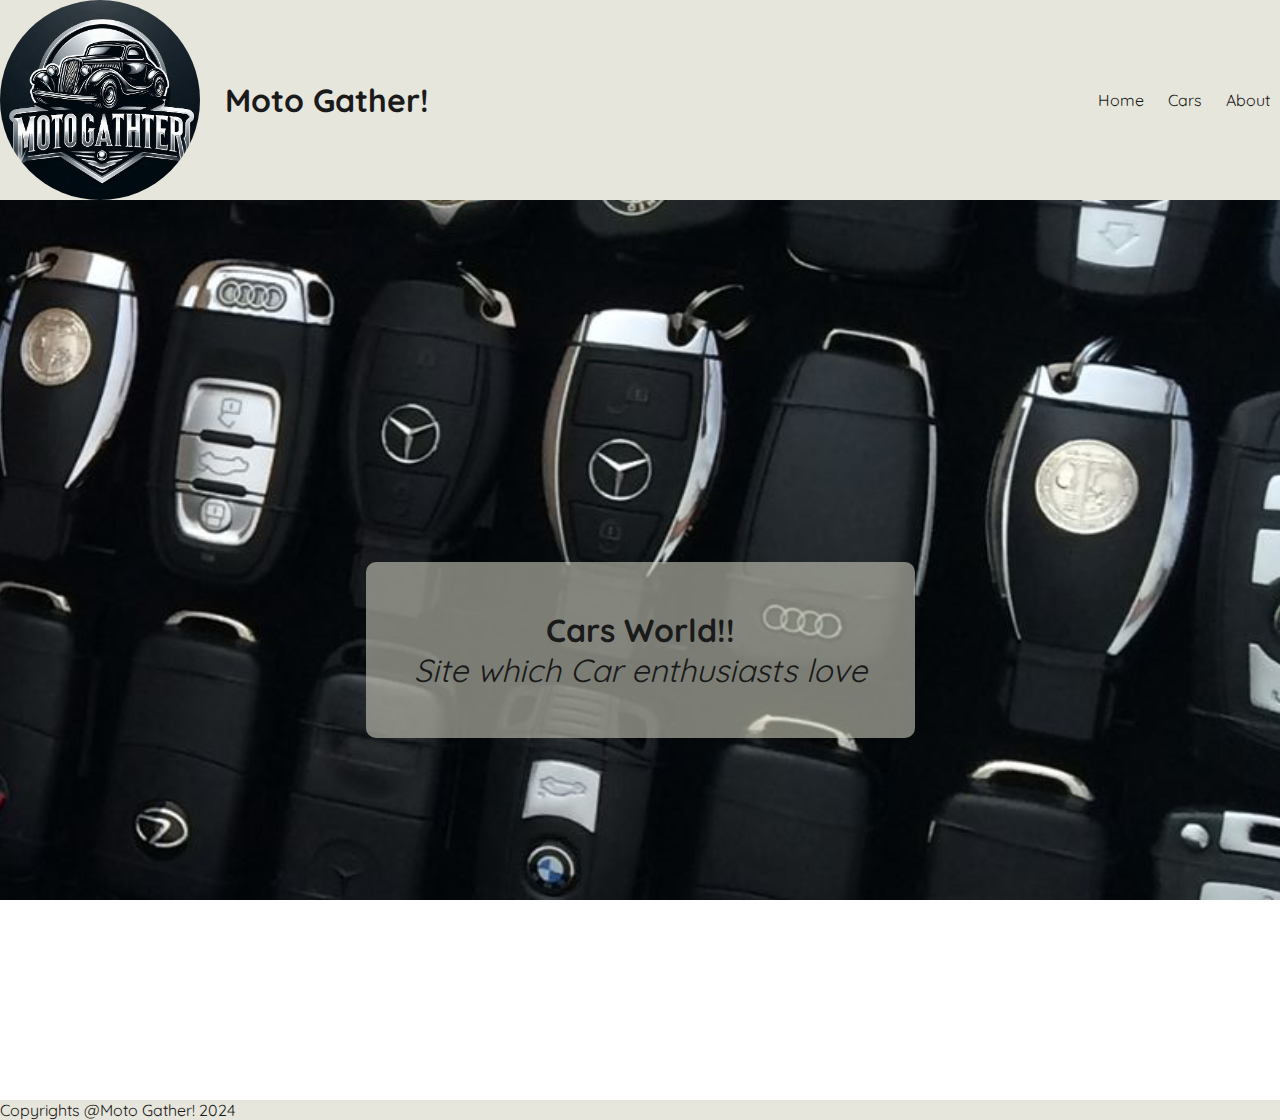
<file: cars web edited/Cars web/Cars web/index.html>
<!DOCTYPE html>
<html lang="en">

<head>
    <meta charset="UTF-8">
    <meta name="viewport" content="width=device-width, initial-scale=1.0">
    <title>Moto Gather!!</title>
    <link rel="preconnect" href="https://fonts.googleapis.com">
    <link rel="preconnect" href="https://fonts.gstatic.com" crossorigin>
    <link href="https://fonts.googleapis.com/css2?family=Quicksand&display=swap" rel="stylesheet">
    <link rel="stylesheet" href="css/style.css">
</head>

<body>
    <header class="background">
        <img src="images\OIG2.jpeg" alt="logo">
        <h1>Moto Gather!</h1>
        <nav>
            <ul>
                <li><a href="index.html">Home</a></li>
                <li><a href="cars.html">Cars</a></li>
                <li><a href="about.html">About</a></li>
            </ul>
        </nav>
    </header>

    <div class="journey-image">
        <p class="journey-text background" style="text-align: center;"> <strong> Cars World!!</strong> <br> <em>Site which Car enthusiasts love </em></p>
    </div>
    <footer class="background">
        Copyrights @Moto Gather! 2024
    </footer>
</body>

</html>
</file>
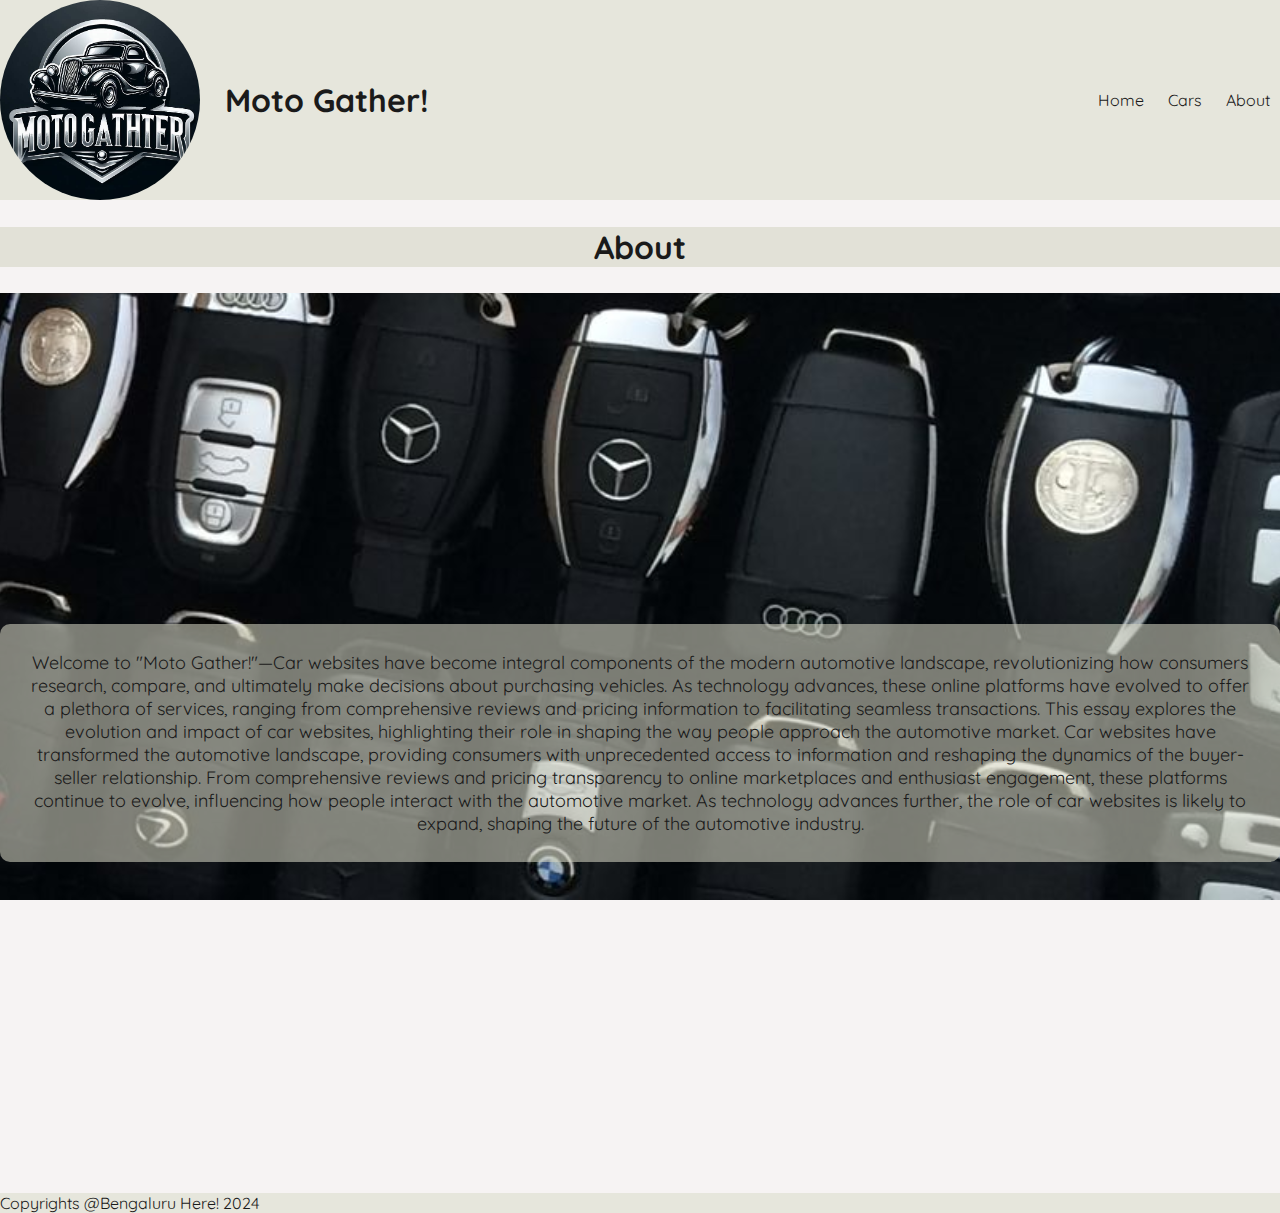
<file: cars web edited/Cars web/Cars web/about.html>
<!DOCTYPE html>
<html lang="en">

<head>
    <meta charset="UTF-8">
    <meta name="viewport" content="width=device-width, initial-scale=1.0">
    <title>Moto Gather!</title>
    <link rel="preconnect" href="https://fonts.googleapis.com">
    <link rel="preconnect" href="https://fonts.gstatic.com" crossorigin>
    <link href="https://fonts.googleapis.com/css2?family=Quicksand&display=swap" rel="stylesheet">
    <link rel="stylesheet" href="css/style.css">
</head>

<body>
    <header class="background">
        <img src="images\OIG2.jpeg" alt="logo">
        <h1>Moto Gather!</h1>
        <nav>
            <ul>
                <li><a href="index.html">Home</a></li>
                <li><a href="cars.html">Cars</a></li>
                <li><a href="about.html">About</a></li>
            </ul>
        </nav>
    </header>


    <div class=" about">
        <h2>About</h2>
        <div class="journey-image">
            <p class="journey-text background" style="text-align: center;">
                Welcome to "Moto Gather!"—Car websites have become integral components of the modern automotive landscape, revolutionizing how consumers research, compare, and ultimately make decisions about purchasing vehicles. As technology advances, these online platforms
                have evolved to offer a plethora of services, ranging from comprehensive reviews and pricing information to facilitating seamless transactions. This essay explores the evolution and impact of car websites, highlighting their role in shaping
                the way people approach the automotive market. Car websites have transformed the automotive landscape, providing consumers with unprecedented access to information and reshaping the dynamics of the buyer-seller relationship. From comprehensive
                reviews and pricing transparency to online marketplaces and enthusiast engagement, these platforms continue to evolve, influencing how people interact with the automotive market. As technology advances further, the role of car websites
                is likely to expand, shaping the future of the automotive industry.
            </p>
        </div>
    </div>
    </div>
    <footer class="background">
        Copyrights @Bengaluru Here! 2024
    </footer>
</body>

</html>
</file>
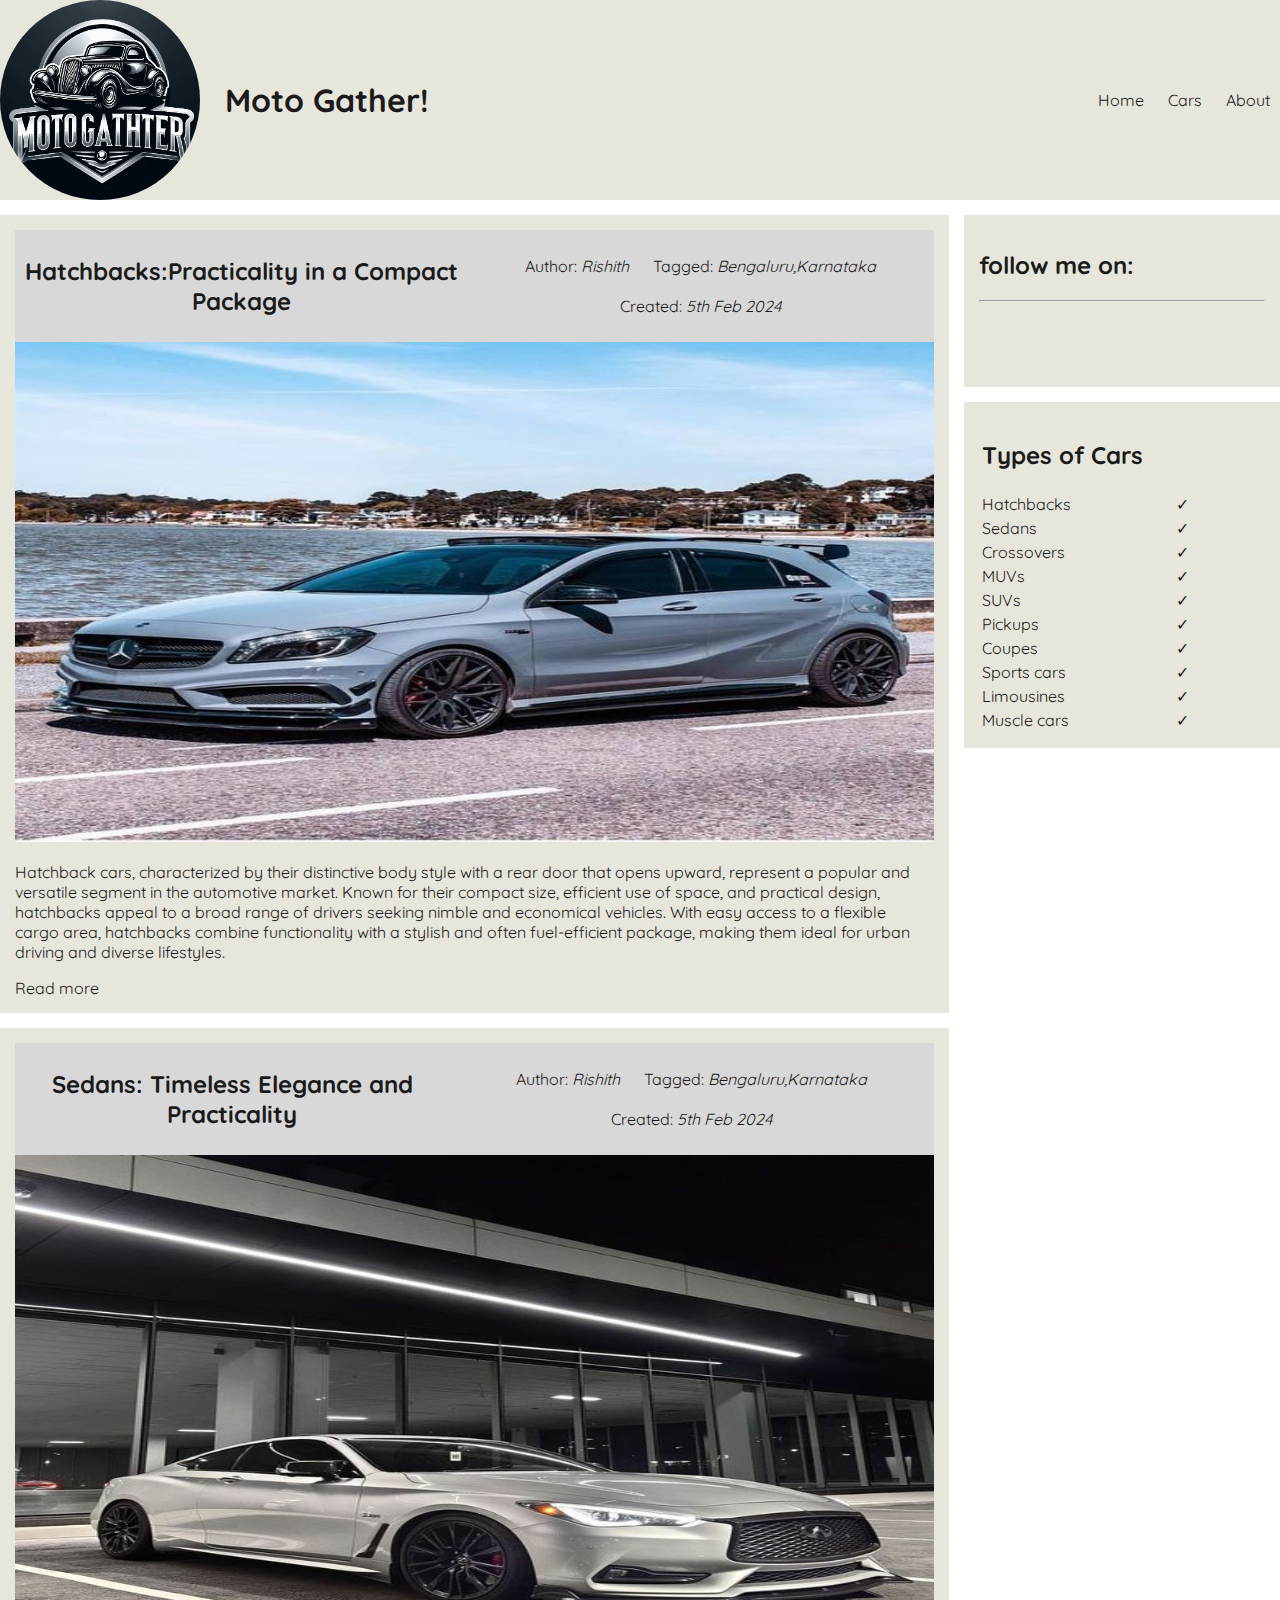
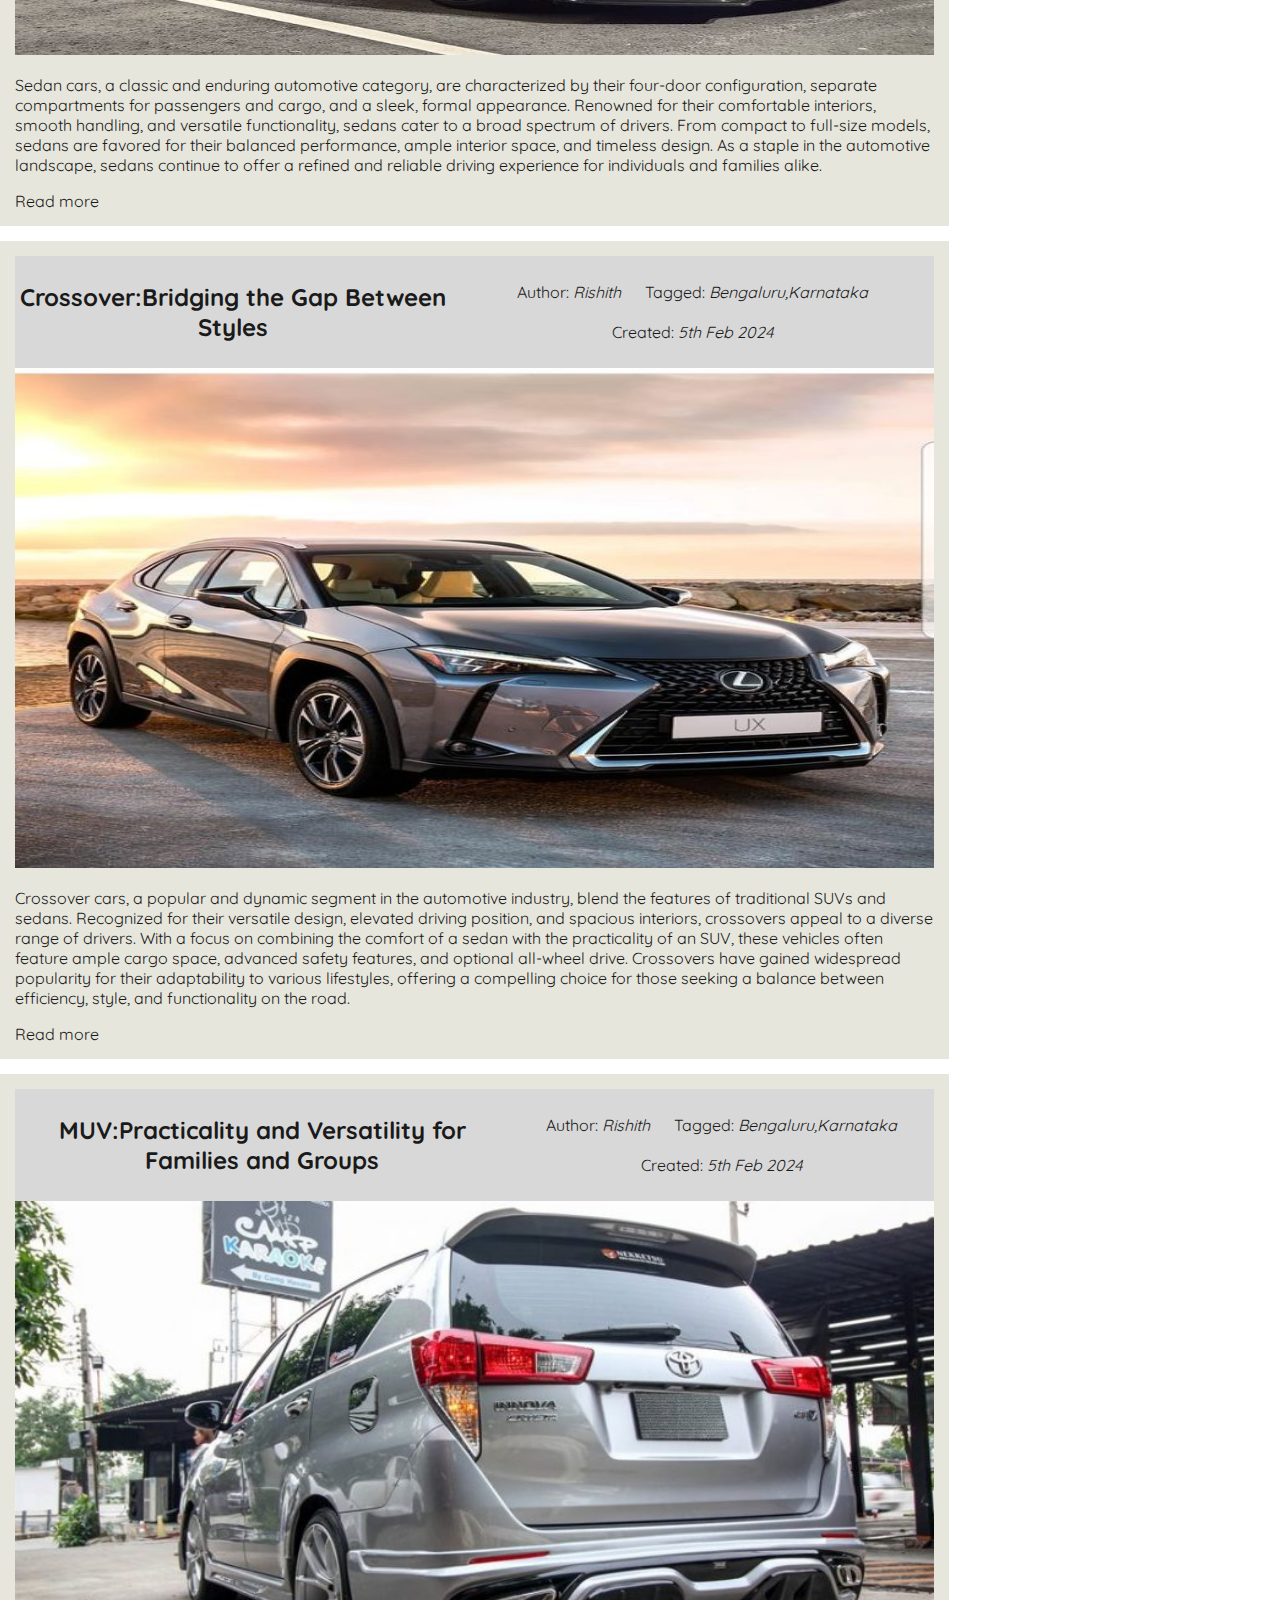
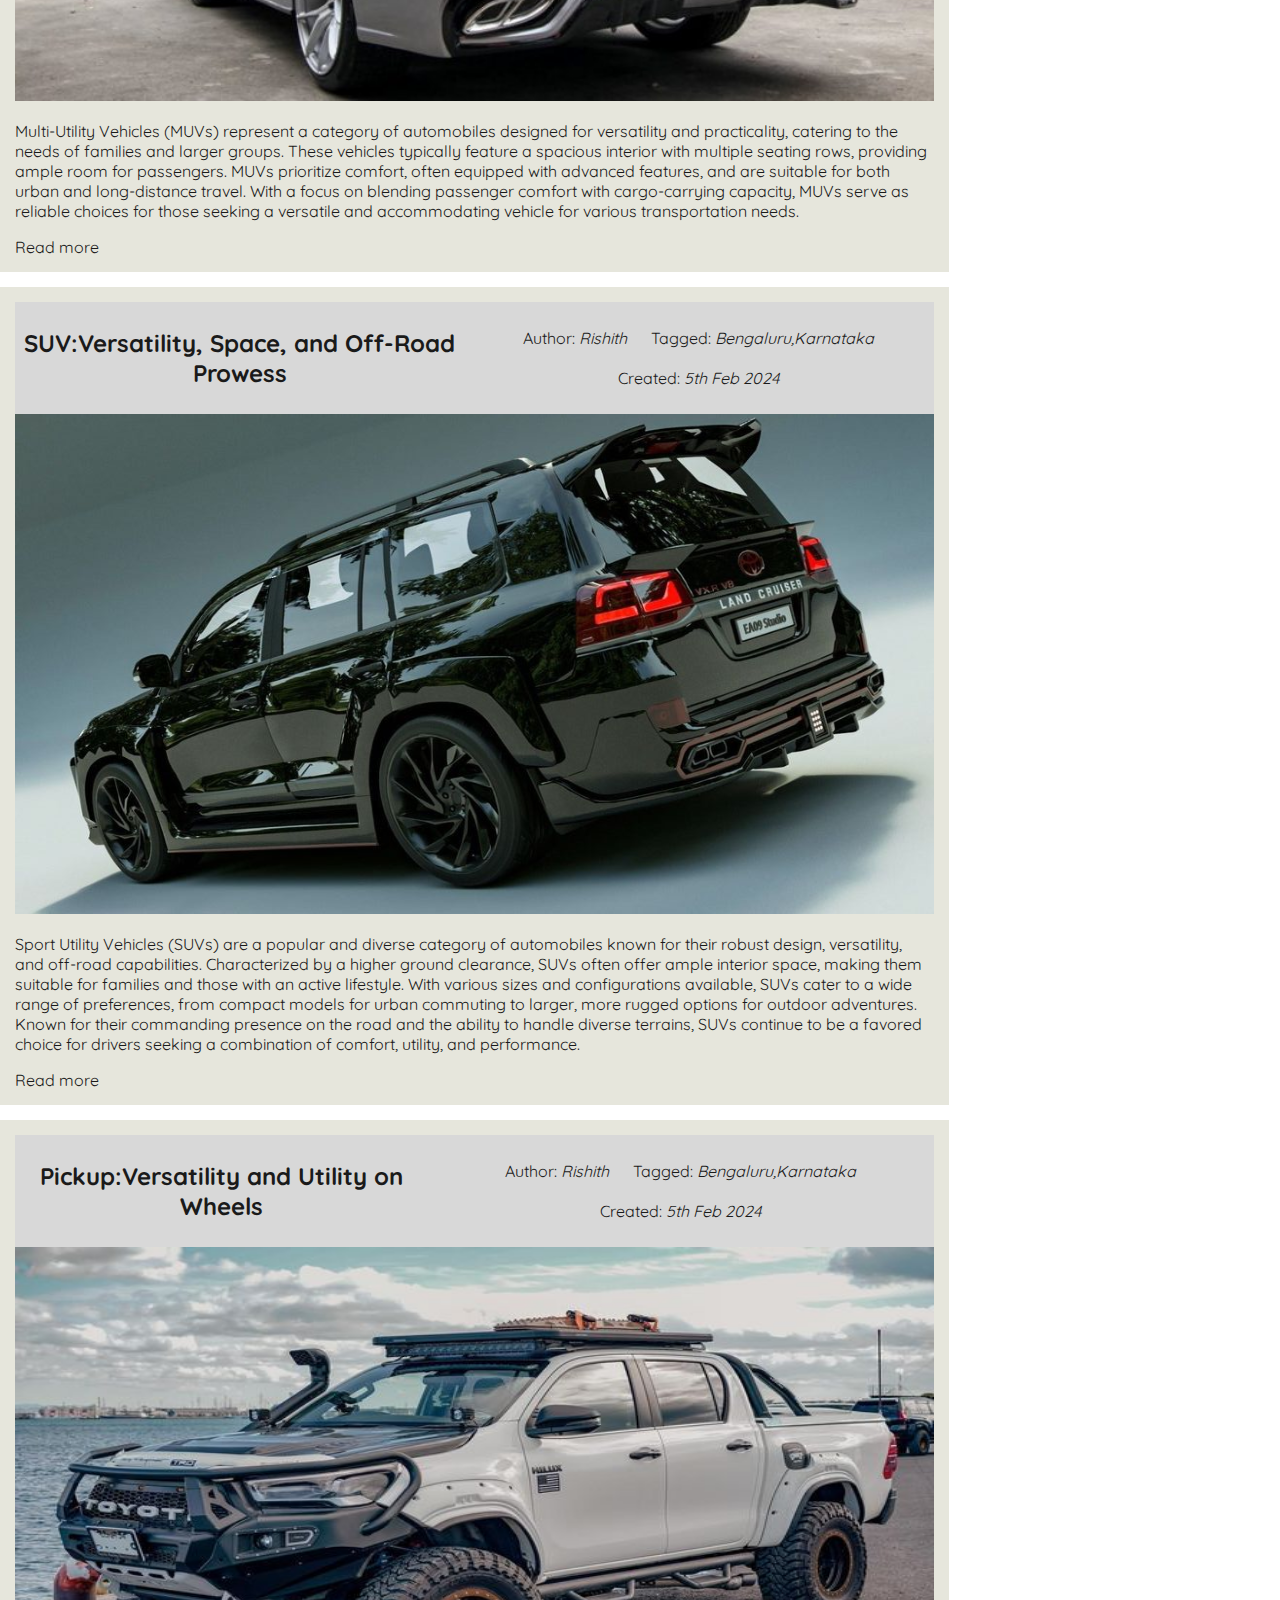
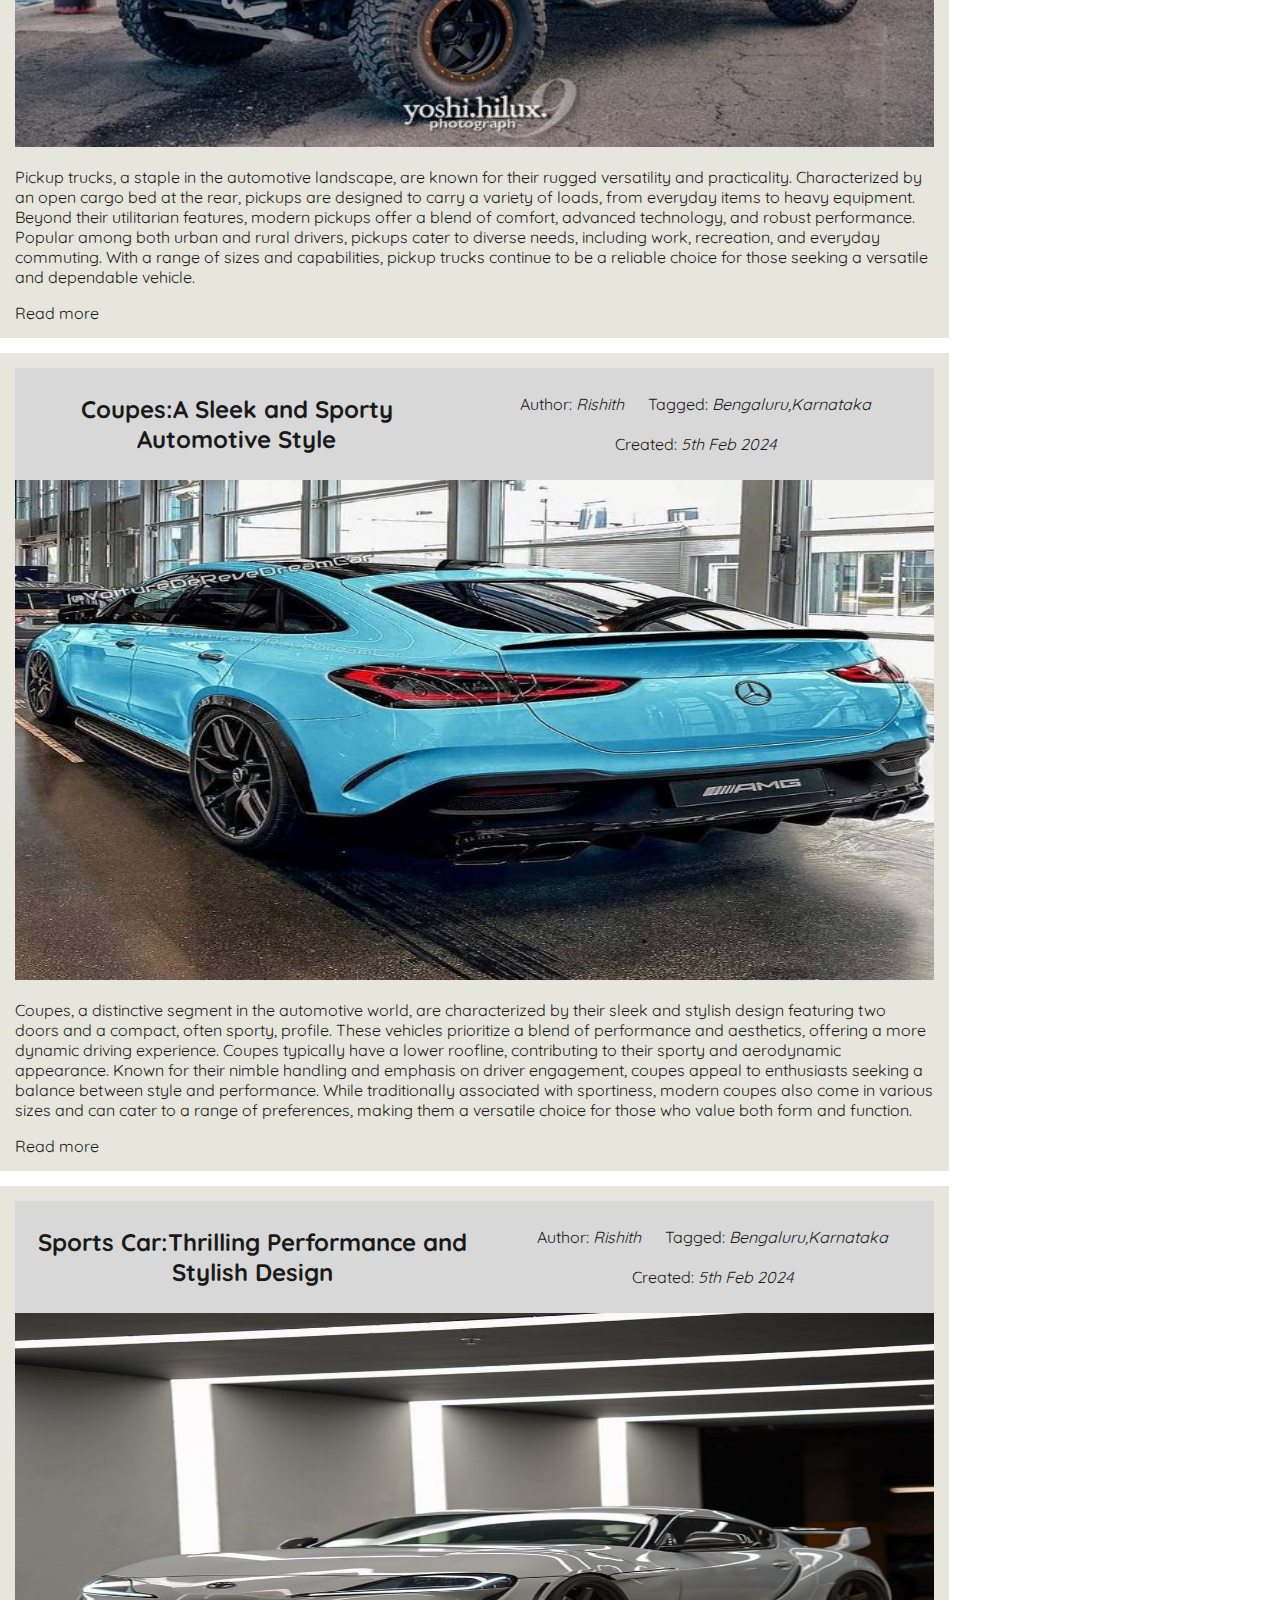
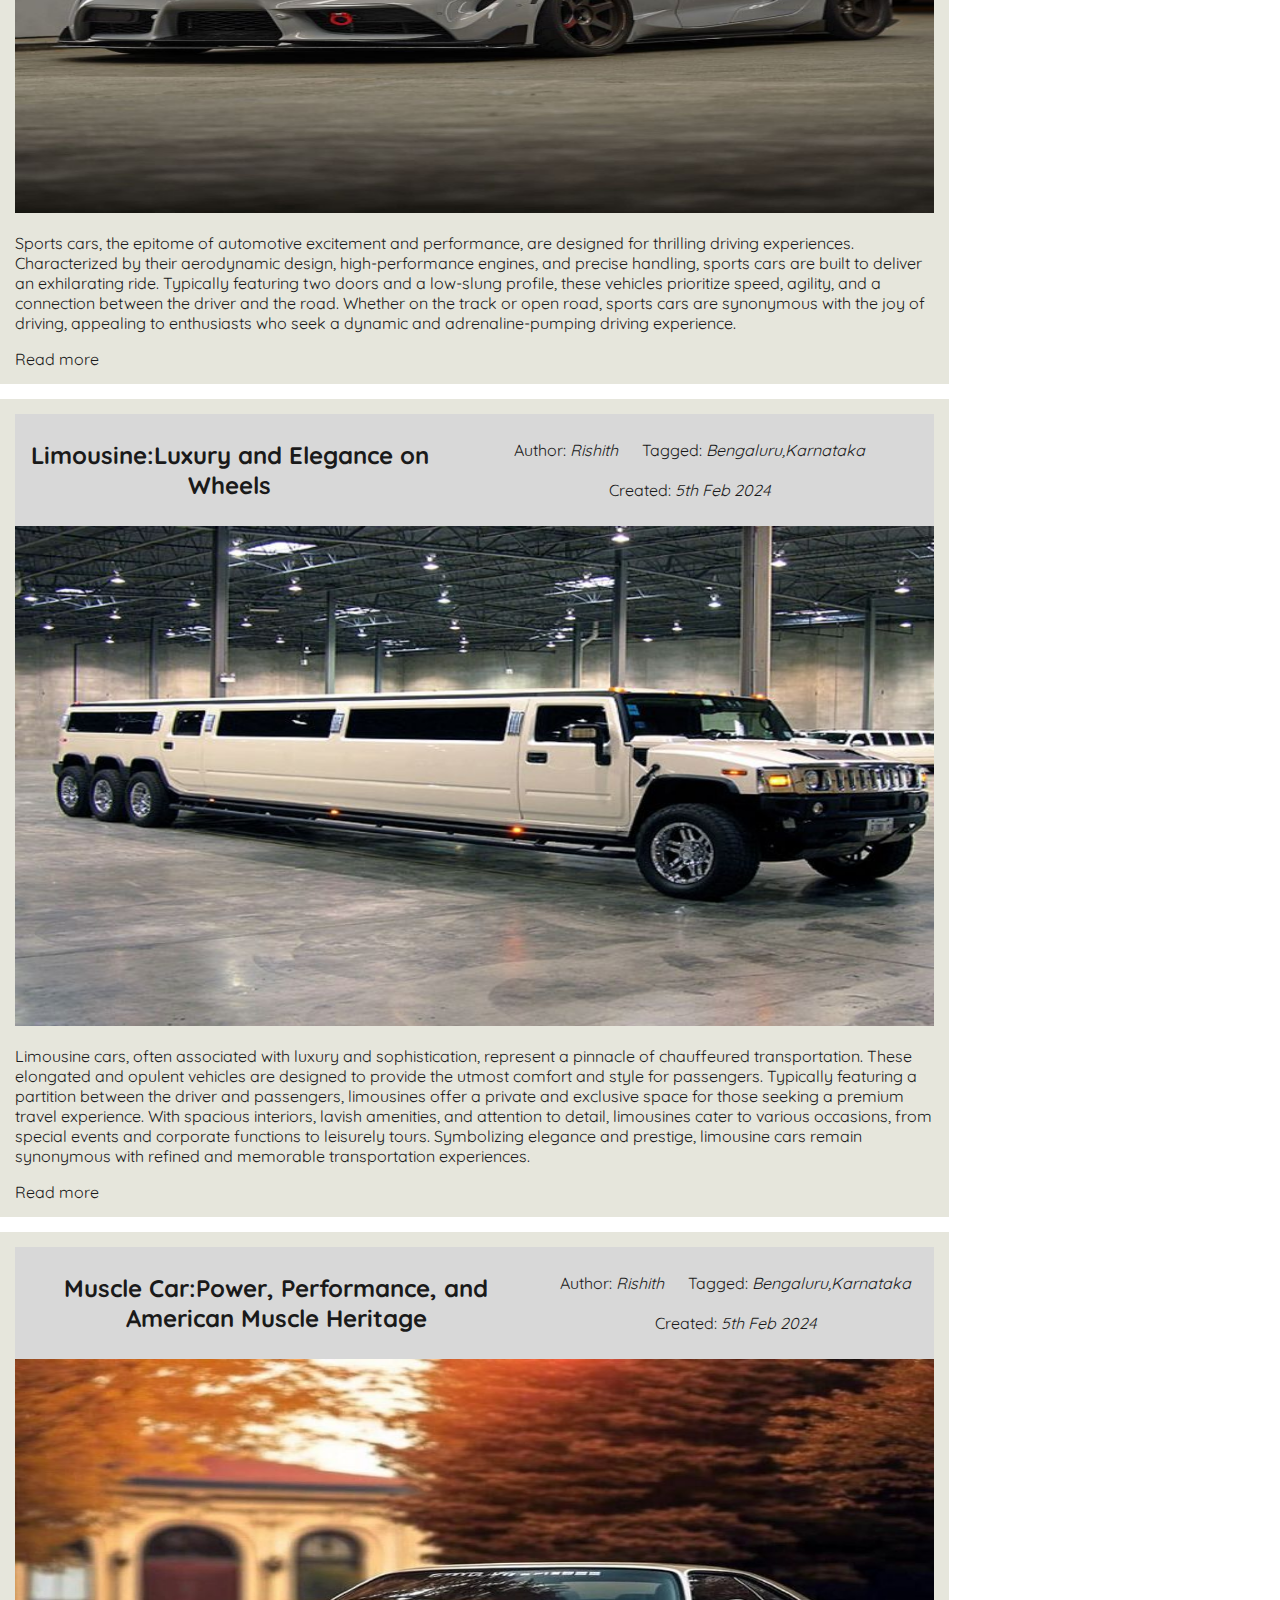
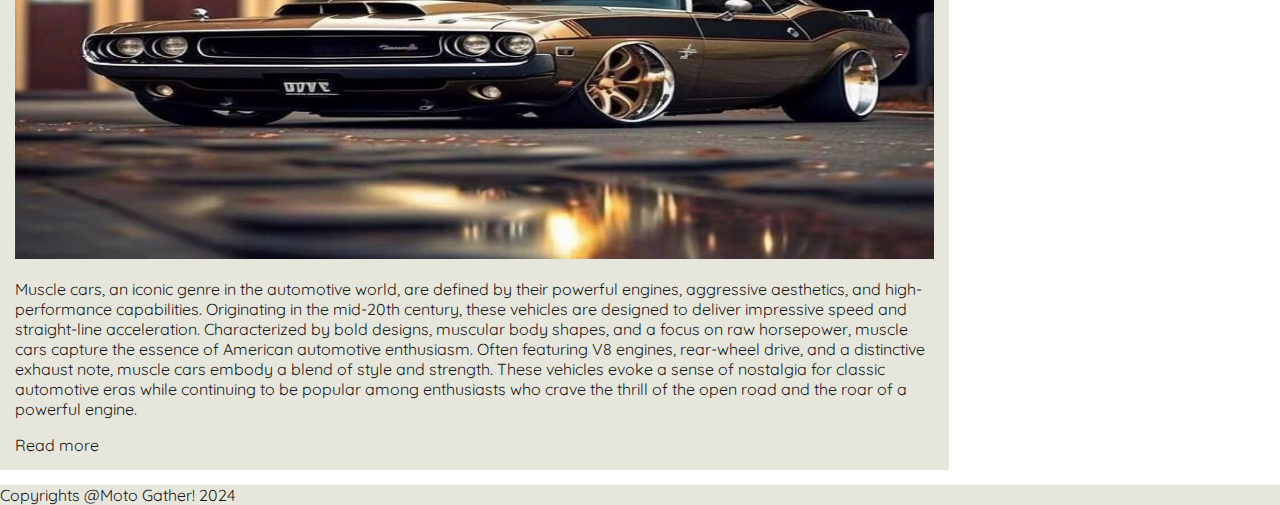
<file: cars web edited/Cars web/Cars web/cars.html>
<!DOCTYPE html>
<html lang="en">

<head>
    <meta charset="UTF-8">
    <meta name="viewport" content="width=device-width, initial-scale=1.0">
    <title>Moto Gather!</title>
    <link rel="preconnect" href="https://fonts.googleapis.com">
    <link rel="preconnect" href="https://fonts.gstatic.com" crossorigin>
    <link href="https://fonts.googleapis.com/css2?family=Quicksand&display=swap" rel="stylesheet">
    <link rel="stylesheet" href="css/style.css">
</head>

<body>
    <header class="background">
        <img src="images\OIG2.jpeg" alt="logo">
        <h1>Moto Gather!</h1>
        <nav>
            <ul>
                <li><a href="index.html">Home</a></li>
                <li><a href="cars.html">Cars</a></li>
                <li><a href="about.html">About</a></li>
            </ul>
        </nav>
    </header>


    <div class="wrapper">
        <main>
            <article class="background">
                <header>
                    <h2>Hatchbacks:Practicality in a Compact Package</h2>
                    <ul>
                        <li>Author: <em>Rishith</em></li>
                        <li>Tagged: <em>Bengaluru,Karnataka</em></li>
                        <li>Created: <em>5th Feb 2024</em></li>
                    </ul>
                </header>
                <section>
                    <img src="./images/feab6a746866bb3a949ba2640634b2ae.jpg" alt="hatchback" width="auto" height="500px">
                    <p>Hatchback cars, characterized by their distinctive body style with a rear door that opens upward, represent a popular and versatile segment in the automotive market. Known for their compact size, efficient use of space, and practical design, hatchbacks appeal to a broad range of drivers seeking nimble and economical vehicles. With easy access to a flexible cargo area, hatchbacks combine functionality with a stylish and often fuel-efficient package, making them ideal for urban driving and diverse lifestyles.

                    </p>
                    <a href="./hatchbacks.html">Read more</a>
                </section>
            </article>
            <article class="background">
                <header>
                    <h2>Sedans: Timeless Elegance and Practicality</h2>
                    <ul>
                        <li>Author: <em>Rishith</em></li>
                        <li>Tagged: <em>Bengaluru,Karnataka</em></li>
                        <li>Created: <em>5th Feb 2024</em></li>
                    </ul>
                </header>
                <section>
                    <img src="./images/cf1ea9028f721ced95d7cdcdf3486151.jpg" alt="sedan" width="auto" height="500px">
                    <p>Sedan cars, a classic and enduring automotive category, are characterized by their four-door configuration, separate compartments for passengers and cargo, and a sleek, formal appearance. Renowned for their comfortable interiors, smooth handling, and versatile functionality, sedans cater to a broad spectrum of drivers. From compact to full-size models, sedans are favored for their balanced performance, ample interior space, and timeless design. As a staple in the automotive landscape, sedans continue to offer a refined and reliable driving experience for individuals and families alike.
                    </p>
                    <a href="./sedans.html">Read more</a>
                </section>
            </article>
            <article class="background">
                <header>
                    <h2>Crossover:Bridging the Gap Between Styles</h2>
                    <ul>
                        <li>Author: <em>Rishith</em></li>
                        <li>Tagged: <em>Bengaluru,Karnataka</em></li>
                        <li>Created: <em>5th Feb 2024</em></li>
                    </ul>
                </header>
                <section>
                    <img src="./images/e34df5755f24f3553d5346ccac4a11c4.jpg" alt="crossover" width="auto" height="500px">
                    <p>Crossover cars, a popular and dynamic segment in the automotive industry, blend the features of traditional SUVs and sedans. Recognized for their versatile design, elevated driving position, and spacious interiors, crossovers appeal to a diverse range of drivers. With a focus on combining the comfort of a sedan with the practicality of an SUV, these vehicles often feature ample cargo space, advanced safety features, and optional all-wheel drive. Crossovers have gained widespread popularity for their adaptability to various lifestyles, offering a compelling choice for those seeking a balance between efficiency, style, and functionality on the road.
                    </p>
                    <a href="./crossovers.html">Read more</a>
                </section>
            </article>
            <article class="background">
                <header>
                    <h2>MUV:Practicality and Versatility for Families and Groups</h2>
                    <ul>
                        <li>Author: <em>Rishith</em></li>
                        <li>Tagged: <em>Bengaluru,Karnataka</em></li>
                        <li>Created: <em>5th Feb 2024</em></li>
                    </ul>
                </header>
                <section>
                    <img src="./images/Lexus-Innova-Crysta-4.jpg" alt="muv" width="auto" height="500px">
                    <p>Multi-Utility Vehicles (MUVs) represent a category of automobiles designed for versatility and practicality, catering to the needs of families and larger groups. These vehicles typically feature a spacious interior with multiple seating rows, providing ample room for passengers. MUVs prioritize comfort, often equipped with advanced features, and are suitable for both urban and long-distance travel. With a focus on blending passenger comfort with cargo-carrying capacity, MUVs serve as reliable choices for those seeking a versatile and accommodating vehicle for various transportation needs.





                    </p>
                    <a href="./muvs.html">Read more</a>
                </section>
            </article>
            <article class="background">
                <header>
                    <h2>SUV:Versatility, Space, and Off-Road Prowess</h2>
                    <ul>
                        <li>Author: <em>Rishith</em></li>
                        <li>Tagged: <em>Bengaluru,Karnataka</em></li>
                        <li>Created: <em>5th Feb 2024</em></li>
                    </ul>
                </header>
                <section>
                    <img src="./images/7521694f9b5e2c8a76de6daeb57c10e3.jpg" alt="suv" width="auto" height="500px">
                    <p>Sport Utility Vehicles (SUVs) are a popular and diverse category of automobiles known for their robust design, versatility, and off-road capabilities. Characterized by a higher ground clearance, SUVs often offer ample interior space, making them suitable for families and those with an active lifestyle. With various sizes and configurations available, SUVs cater to a wide range of preferences, from compact models for urban commuting to larger, more rugged options for outdoor adventures. Known for their commanding presence on the road and the ability to handle diverse terrains, SUVs continue to be a favored choice for drivers seeking a combination of comfort, utility, and performance.





                    </p>
                    <a href="./suvs.html">Read more</a>
                </section>
            </article>
            <article class="background">
                <header>
                    <h2>Pickup:Versatility and Utility on Wheels</h2>
                    <ul>
                        <li>Author: <em>Rishith</em></li>
                        <li>Tagged: <em>Bengaluru,Karnataka</em></li>
                        <li>Created: <em>5th Feb 2024</em></li>
                    </ul>
                </header>
                <section>
                    <img src="./images/download.jpeg" alt="pickup" width="auto" height="500px">
                    <p>Pickup trucks, a staple in the automotive landscape, are known for their rugged versatility and practicality. Characterized by an open cargo bed at the rear, pickups are designed to carry a variety of loads, from everyday items to heavy equipment. Beyond their utilitarian features, modern pickups offer a blend of comfort, advanced technology, and robust performance. Popular among both urban and rural drivers, pickups cater to diverse needs, including work, recreation, and everyday commuting. With a range of sizes and capabilities, pickup trucks continue to be a reliable choice for those seeking a versatile and dependable vehicle.
                    </p>
                    <a href="./pickups.html">Read more</a>
                </section>
            </article>
            <article class="background">
                <header>
                    <h2>Coupes:A Sleek and Sporty Automotive Style</h2>
                    <ul>
                        <li>Author: <em>Rishith</em></li>
                        <li>Tagged: <em>Bengaluru,Karnataka</em></li>
                        <li>Created: <em>5th Feb 2024</em></li>
                    </ul>
                </header>
                <section>
                    <img src="./images/download (1).jpeg" alt="coupe" width="auto" height="500px">
                    <p>Coupes, a distinctive segment in the automotive world, are characterized by their sleek and stylish design featuring two doors and a compact, often sporty, profile. These vehicles prioritize a blend of performance and aesthetics, offering a more dynamic driving experience. Coupes typically have a lower roofline, contributing to their sporty and aerodynamic appearance. Known for their nimble handling and emphasis on driver engagement, coupes appeal to enthusiasts seeking a balance between style and performance. While traditionally associated with sportiness, modern coupes also come in various sizes and can cater to a range of preferences, making them a versatile choice for those who value both form and function.
                    </p>
                    <a href="./coupes.html">Read more</a>
                </section>
            </article>
            <article class="background">
                <header>
                    <h2>Sports Car:Thrilling Performance and Stylish Design</h2>
                    <ul>
                        <li>Author: <em>Rishith</em></li>
                        <li>Tagged: <em>Bengaluru,Karnataka</em></li>
                        <li>Created: <em>5th Feb 2024</em></li>
                    </ul>
                </header>
                <section>
                    <img src="./images/Supra mk5.jpeg" alt="sportscar" width="auto" height="500px">
                    <p>Sports cars, the epitome of automotive excitement and performance, are designed for thrilling driving experiences. Characterized by their aerodynamic design, high-performance engines, and precise handling, sports cars are built to deliver an exhilarating ride. Typically featuring two doors and a low-slung profile, these vehicles prioritize speed, agility, and a connection between the driver and the road. Whether on the track or open road, sports cars are synonymous with the joy of driving, appealing to enthusiasts who seek a dynamic and adrenaline-pumping driving experience.
                    </p>
                    <a href="./sports.html">Read more</a>
                </section>
            </article>
            <article class="background">
                <header>
                    <h2>Limousine:Luxury and Elegance on Wheels</h2>
                    <ul>
                        <li>Author: <em>Rishith</em></li>
                        <li>Tagged: <em>Bengaluru,Karnataka</em></li>
                        <li>Created: <em>5th Feb 2024</em></li>
                    </ul>
                </header>
                <section>
                    <img src="./images/Get Rental Hummer Limo in West Palm Beach.jpeg" alt="limousine" width="auto" height="500px">
                    <p>Limousine cars, often associated with luxury and sophistication, represent a pinnacle of chauffeured transportation. These elongated and opulent vehicles are designed to provide the utmost comfort and style for passengers. Typically featuring a partition between the driver and passengers, limousines offer a private and exclusive space for those seeking a premium travel experience. With spacious interiors, lavish amenities, and attention to detail, limousines cater to various occasions, from special events and corporate functions to leisurely tours. Symbolizing elegance and prestige, limousine cars remain synonymous with refined and memorable transportation experiences.
                    </p>
                    <a href="./limousine.html">Read more</a>
                </section>
            </article>
            <article class="background">
                <header>
                    <h2>Muscle Car:Power, Performance, and American Muscle Heritage</h2>
                    <ul>
                        <li>Author: <em>Rishith</em></li>
                        <li>Tagged: <em>Bengaluru,Karnataka</em></li>
                        <li>Created: <em>5th Feb 2024</em></li>
                    </ul>
                </header>
                <section>
                    <img src="./images/Untitled.jpeg" alt="musclecar" width="auto" height="500px">
                    <p>Muscle cars, an iconic genre in the automotive world, are defined by their powerful engines, aggressive aesthetics, and high-performance capabilities. Originating in the mid-20th century, these vehicles are designed to deliver impressive speed and straight-line acceleration. Characterized by bold designs, muscular body shapes, and a focus on raw horsepower, muscle cars capture the essence of American automotive enthusiasm. Often featuring V8 engines, rear-wheel drive, and a distinctive exhaust note, muscle cars embody a blend of style and strength. These vehicles evoke a sense of nostalgia for classic automotive eras while continuing to be popular among enthusiasts who crave the thrill of the open road and the roar of a powerful engine.





                    </p>
                    <a href="./muscle.html">Read more</a>
                </section>
            </article>
            
        </main>
        <aside>
            <section class="sidebar-widget background">
                <h2>follow me on:</h2>
                <hr>
                <div class="social-icons">
                    <a href="#" target="_blank" class="social-icon"><i class="fab fa-facebook"></i></a>
                    <a href="#" target="_blank" class="social-icon"><i class="fab fa-twitter"></i></a>
                    <a href="#" target="_blank" class="social-icon"><i class="fab fa-instagram"></i></a>
                    <!-- Add more social icons as needed -->
                </div>

            </section>
            <section class="sidebar-widget background">
                <table>
                    <thead>
                        <tr>
                            <th>
                                <h2>Types of Cars</h2>
                            </th>
                        </tr>
                    </thead>
                    <tbody>
                        <tr>
                            <td>Hatchbacks</td>
                            <td>&#10003;</td>
                        </tr>

                        <tr>
                            <td>Sedans</td>
                            <td>&#10003;</td>
                        </tr>
                        <tr>
                            <td>Crossovers</td>
                            <td>&#10003;</td>
                        </tr>
                        <tr>
                            <td>MUVs</td>
                            <td>&#10003;</td>
                        </tr>
                        <tr>
                            <td>SUVs</td>
                            <td>&#10003;</td>
                        </tr>
                        <tr>
                            <td>Pickups</td>
                            <td>&#10003;</td>
                        </tr>
                        <tr>
                            <td>Coupes</td>
                            <td>&#10003;</td>
                        </tr>
                        <tr>
                            <td>Sports cars</td>
                            <td>&#10003;</td>
                        </tr>
                        <tr>
                            <td>Limousines</td>
                            <td>&#10003;</td>
                        </tr>
                        <tr>
                            <td>Muscle cars</td>
                            <td>&#10003;</td>
                        </tr>
                    </tbody>
                </table>
            </section>
        </aside>
    </div>
    <footer class="background">
        Copyrights @Moto Gather! 2024
    </footer>
</body>

</html>
</file>
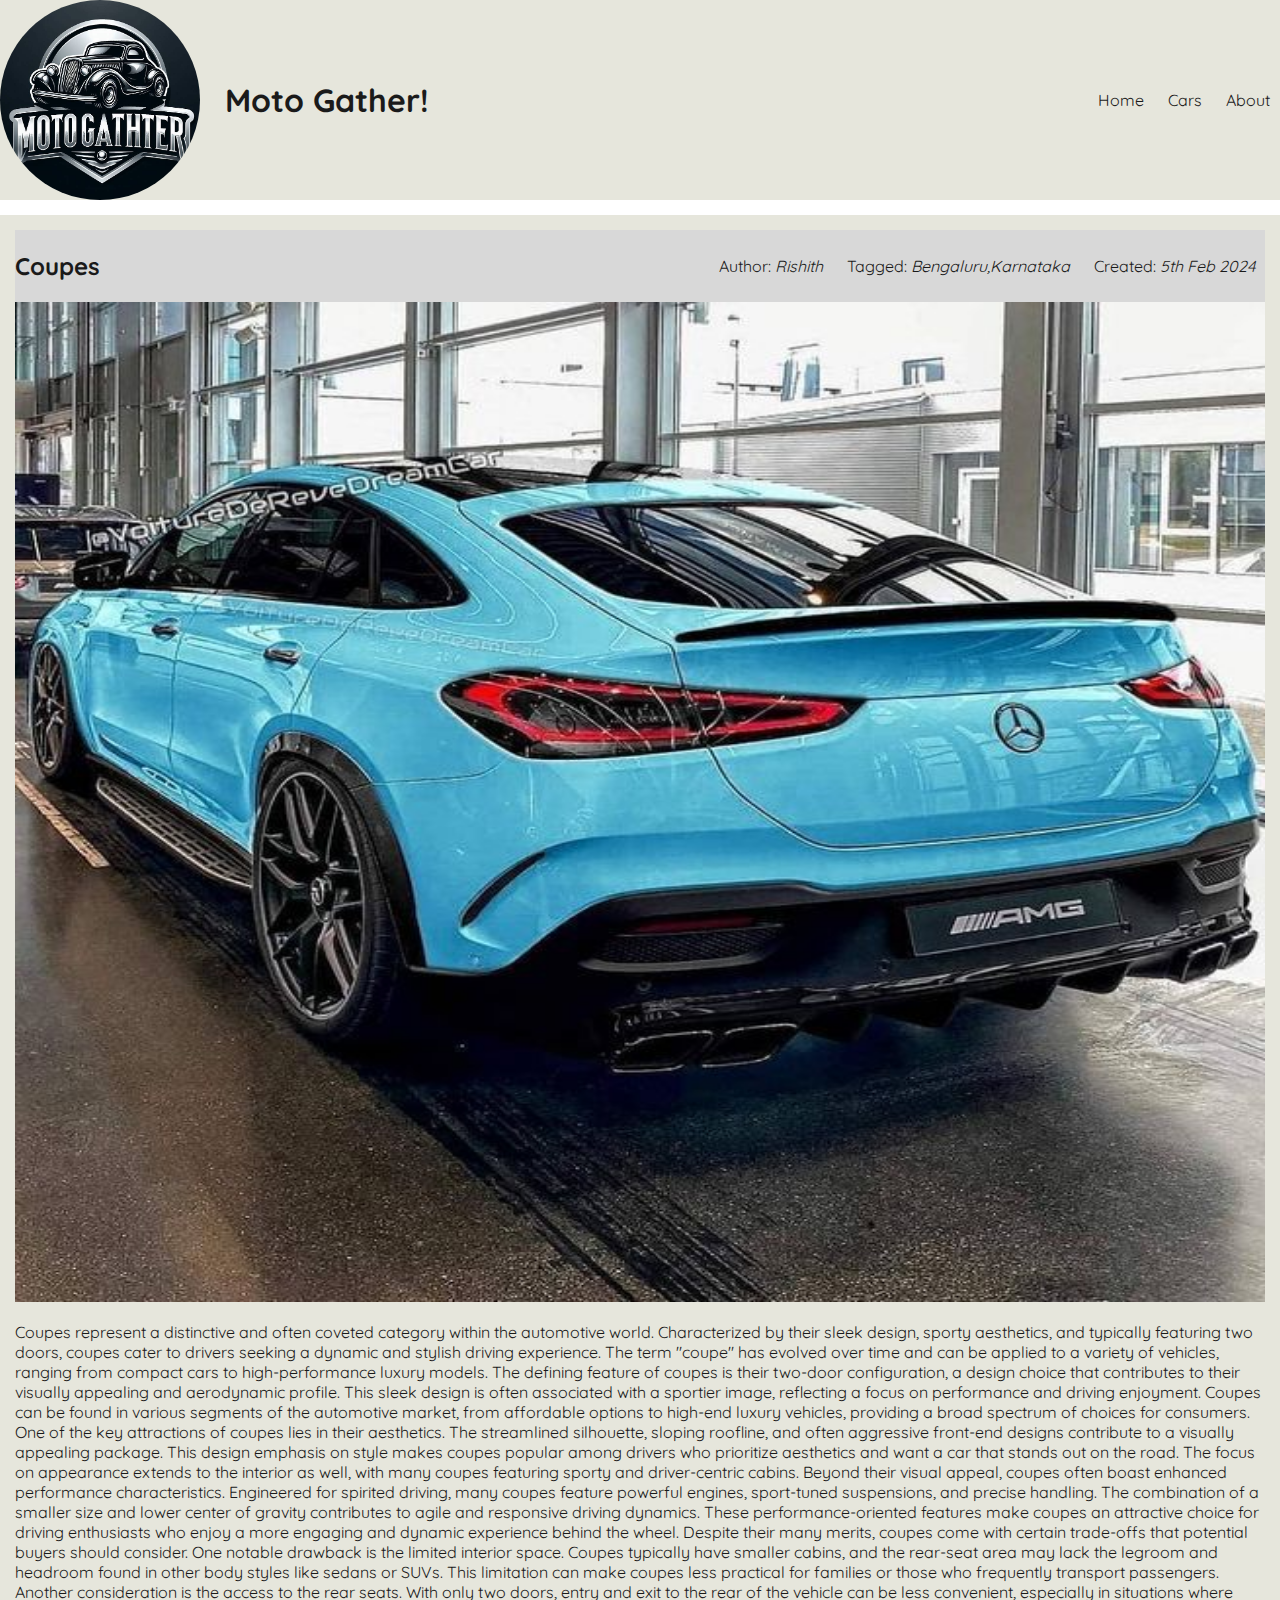
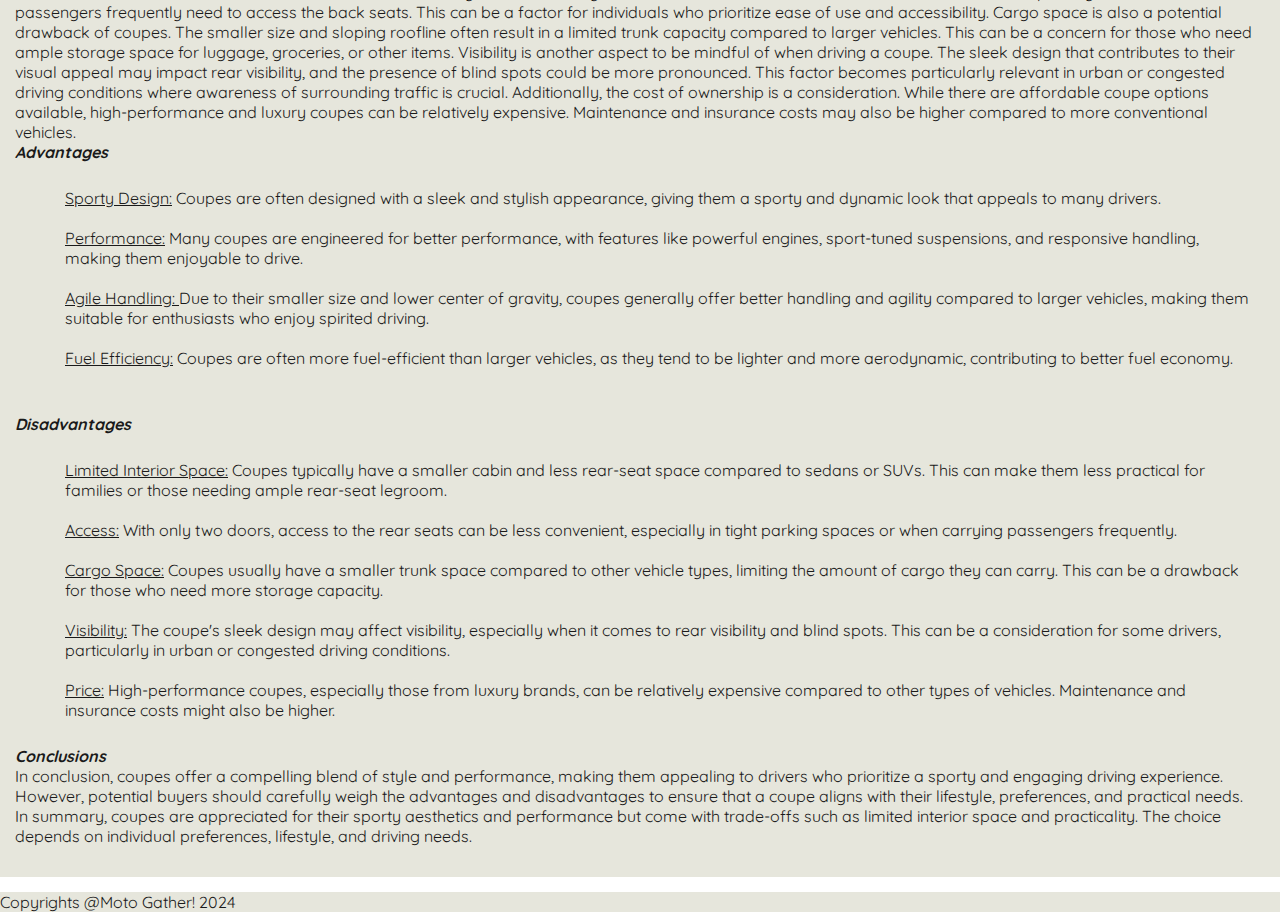
<file: cars web edited/Cars web/Cars web/coupes.html>
<!DOCTYPE html>
<html lang="en">

<head>
    <meta charset="UTF-8">
    <meta name="viewport" content="width=device-width, initial-scale=1.0">
    <title>Moto Gather!</title>
    <link rel="preconnect" href="https://fonts.googleapis.com">
    <link rel="preconnect" href="https://fonts.gstatic.com" crossorigin>
    <link href="https://fonts.googleapis.com/css2?family=Quicksand&display=swap" rel="stylesheet">
    <link rel="stylesheet" href="css/style.css">
</head>

<body>
    <header class="background">
        <img src="images\OIG2.jpeg" alt="logo">
        <h1>Moto Gather!</h1>
        <nav>
            <ul>
                <li><a href="index.html">Home</a></li>
                <li><a href="cars.html">Cars</a></li>
                <li><a href="about.html">About</a></li>
            </ul>
        </nav>
    </header>

   

    <div class="wrapper">
        <main>
            <article class="background">
                <header>
                    <h2>Coupes</h2>
                    <ul>
                        <li>Author: <em>Rishith</em></li>
                        <li>Tagged: <em>Bengaluru,Karnataka</em></li>
                        <li>Created: <em>5th Feb 2024</em></li>
                    </ul>
                </header>
                <section>
                    <img src="./images/download (1).jpeg" alt="coupe" width="auto" height="1000px">
                    <p>Coupes represent a distinctive and often coveted category within the automotive world. Characterized by their sleek design, sporty aesthetics, and typically featuring two doors, coupes cater to drivers seeking a dynamic and stylish driving experience. The term "coupe" has evolved over time and can be applied to a variety of vehicles, ranging from compact cars to high-performance luxury models.

                        The defining feature of coupes is their two-door configuration, a design choice that contributes to their visually appealing and aerodynamic profile. This sleek design is often associated with a sportier image, reflecting a focus on performance and driving enjoyment. Coupes can be found in various segments of the automotive market, from affordable options to high-end luxury vehicles, providing a broad spectrum of choices for consumers.
                        
                        One of the key attractions of coupes lies in their aesthetics. The streamlined silhouette, sloping roofline, and often aggressive front-end designs contribute to a visually appealing package. This design emphasis on style makes coupes popular among drivers who prioritize aesthetics and want a car that stands out on the road. The focus on appearance extends to the interior as well, with many coupes featuring sporty and driver-centric cabins.
                        
                        Beyond their visual appeal, coupes often boast enhanced performance characteristics. Engineered for spirited driving, many coupes feature powerful engines, sport-tuned suspensions, and precise handling. The combination of a smaller size and lower center of gravity contributes to agile and responsive driving dynamics. These performance-oriented features make coupes an attractive choice for driving enthusiasts who enjoy a more engaging and dynamic experience behind the wheel.
                        
                        Despite their many merits, coupes come with certain trade-offs that potential buyers should consider. One notable drawback is the limited interior space. Coupes typically have smaller cabins, and the rear-seat area may lack the legroom and headroom found in other body styles like sedans or SUVs. This limitation can make coupes less practical for families or those who frequently transport passengers.
                        
                        Another consideration is the access to the rear seats. With only two doors, entry and exit to the rear of the vehicle can be less convenient, especially in situations where passengers frequently need to access the back seats. This can be a factor for individuals who prioritize ease of use and accessibility.
                        
                        Cargo space is also a potential drawback of coupes. The smaller size and sloping roofline often result in a limited trunk capacity compared to larger vehicles. This can be a concern for those who need ample storage space for luggage, groceries, or other items.
                        
                        Visibility is another aspect to be mindful of when driving a coupe. The sleek design that contributes to their visual appeal may impact rear visibility, and the presence of blind spots could be more pronounced. This factor becomes particularly relevant in urban or congested driving conditions where awareness of surrounding traffic is crucial.
                        
                        Additionally, the cost of ownership is a consideration. While there are affordable coupe options available, high-performance and luxury coupes can be relatively expensive. Maintenance and insurance costs may also be higher compared to more conventional vehicles.
                        
                        <br>
                        <em><b>Advantages</b></em>
                        <ol>
                            <li><u>Sporty Design:</u> Coupes are often designed with a sleek and stylish appearance, giving them a sporty and dynamic look that appeals to many drivers.</li>
                            <li><u>Performance:</u> Many coupes are engineered for better performance, with features like powerful engines, sport-tuned suspensions, and responsive handling, making them enjoyable to drive.</li>
                            <li><u>Agile Handling: </u>Due to their smaller size and lower center of gravity, coupes generally offer better handling and agility compared to larger vehicles, making them suitable for enthusiasts who enjoy spirited driving.</li>
                            <li><u>Fuel Efficiency:</u> Coupes are often more fuel-efficient than larger vehicles, as they tend to be lighter and more aerodynamic, contributing to better fuel economy.</li>
                        </ol>
                        <br>
                        <em><b>Disadvantages</b></em>
                        <ol>
                            <li><u>Limited Interior Space:</u> Coupes typically have a smaller cabin and less rear-seat space compared to sedans or SUVs. This can make them less practical for families or those needing ample rear-seat legroom.</li>
                            <li><u>Access:</u> With only two doors, access to the rear seats can be less convenient, especially in tight parking spaces or when carrying passengers frequently.</li>
                            <li><u>Cargo Space:</u> Coupes usually have a smaller trunk space compared to other vehicle types, limiting the amount of cargo they can carry. This can be a drawback for those who need more storage capacity.
                            <li><u>Visibility:</u> The coupe's sleek design may affect visibility, especially when it comes to rear visibility and blind spots. This can be a consideration for some drivers, particularly in urban or congested driving conditions.</li>
                            <li><u>Price:</u> High-performance coupes, especially those from luxury brands, can be relatively expensive compared to other types of vehicles. Maintenance and insurance costs might also be higher.</li>
                            </li>    
                        </ol>
                     <em><b>Conclusions</b></em><br>In conclusion, coupes offer a compelling blend of style and performance, making them appealing to drivers who prioritize a sporty and engaging driving experience. However, potential buyers should carefully weigh the advantages and disadvantages to ensure that a coupe aligns with their lifestyle, preferences, and practical needs.<br>
                        In summary, coupes are appreciated for their sporty aesthetics and performance but come with trade-offs such as limited interior space and practicality. The choice depends on individual preferences, lifestyle, and driving needs.

                    </p>
                    
                </section>
            </article>
        </main>
    </div>
    <footer class="background">
        Copyrights @Moto Gather! 2024
    </footer>
</body>

</html>
</file>
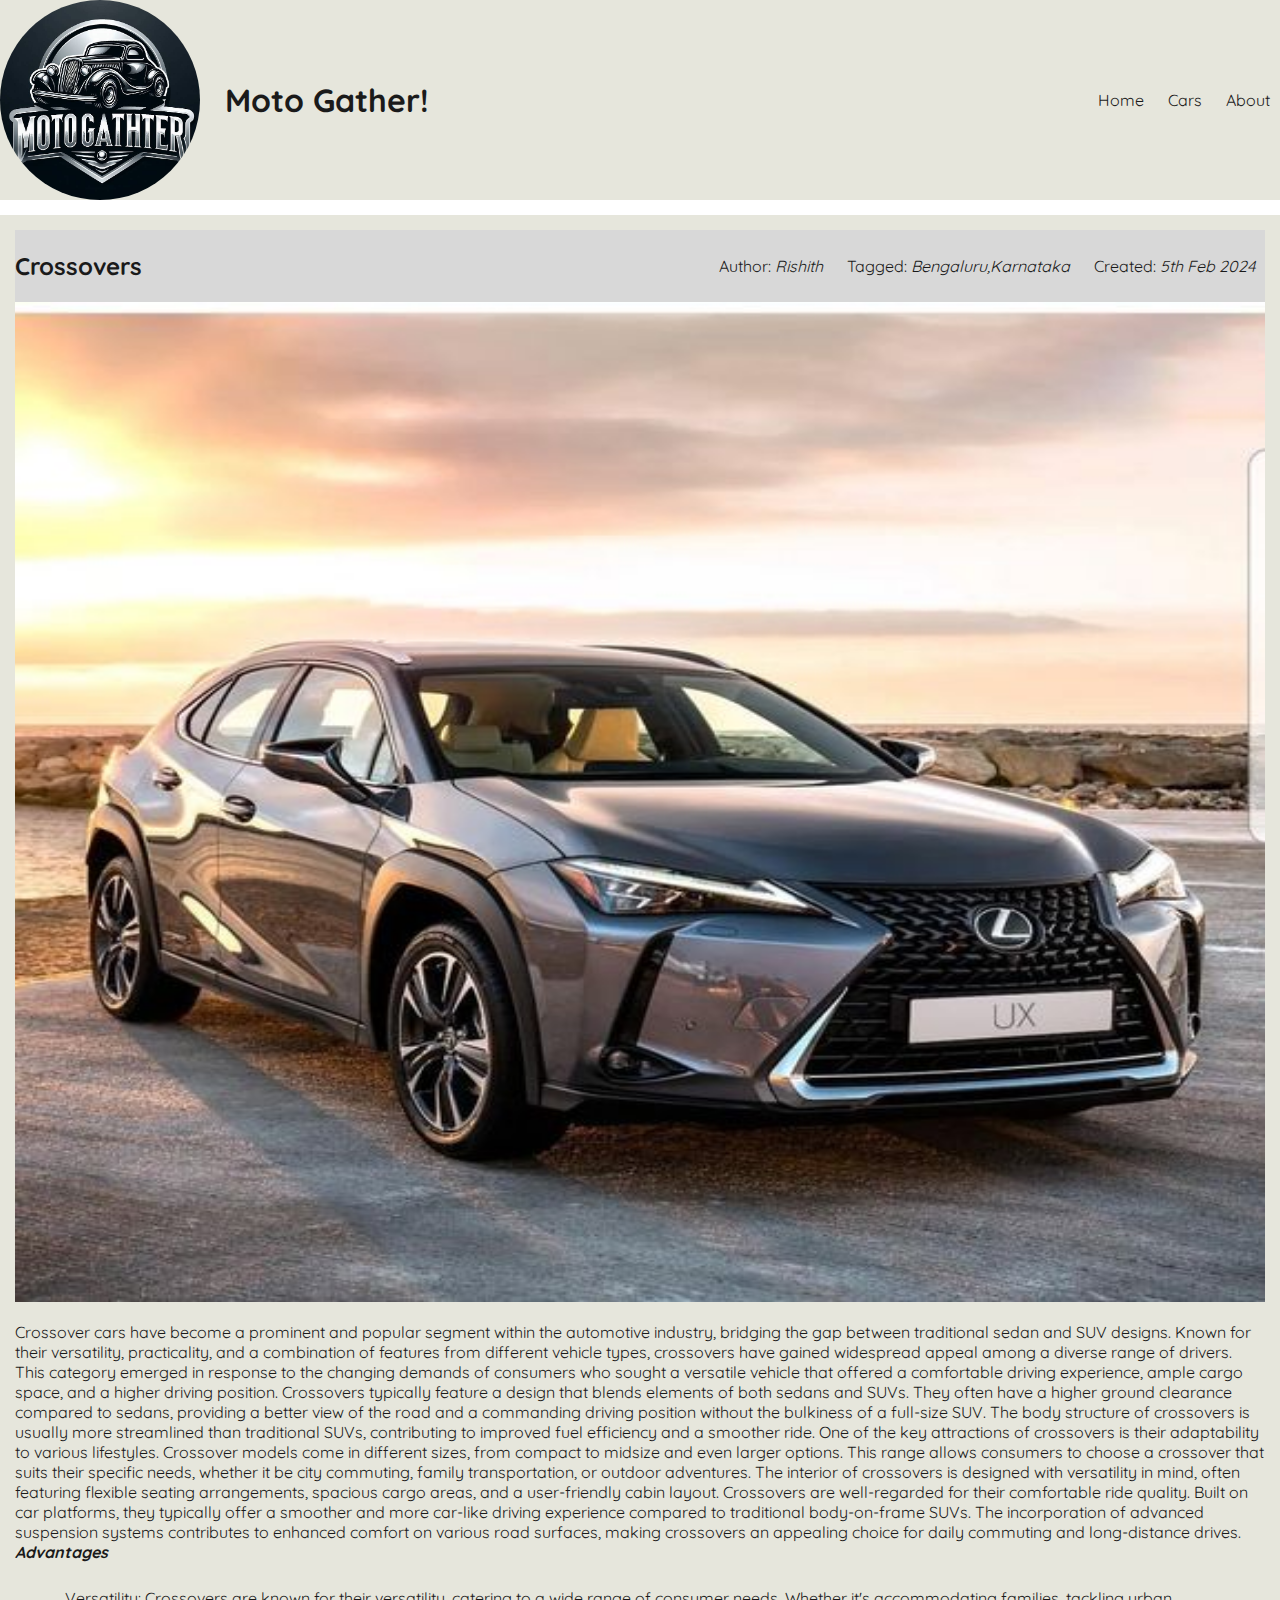
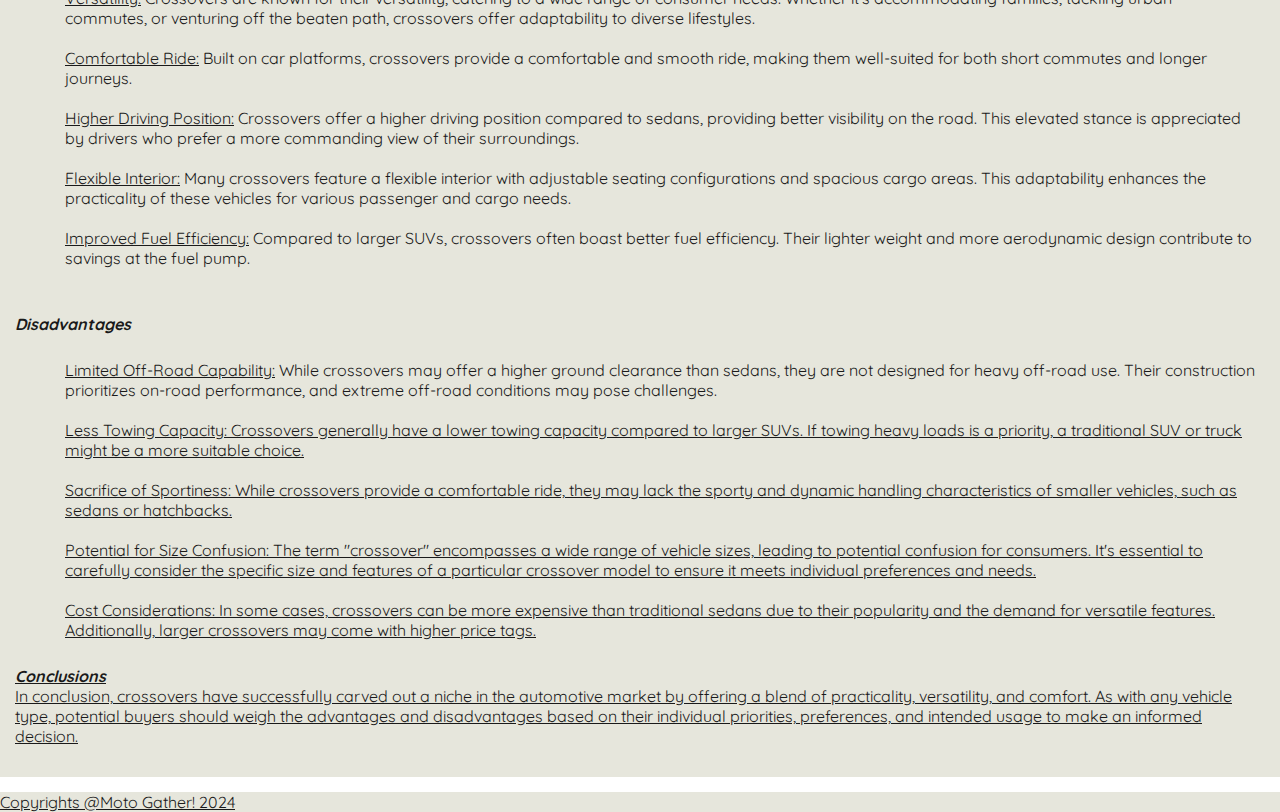
<file: cars web edited/Cars web/Cars web/crossovers.html>
<!DOCTYPE html>
<html lang="en">

<head>
    <meta charset="UTF-8">
    <meta name="viewport" content="width=device-width, initial-scale=1.0">
    <title>Moto Gather!</title>
    <link rel="preconnect" href="https://fonts.googleapis.com">
    <link rel="preconnect" href="https://fonts.gstatic.com" crossorigin>
    <link href="https://fonts.googleapis.com/css2?family=Quicksand&display=swap" rel="stylesheet">
    <link rel="stylesheet" href="css/style.css">
</head>

<body>
    <header class="background">
        <img src="images\OIG2.jpeg" alt="logo">
        <h1>Moto Gather!</h1>
        <nav>
            <ul>
                <li><a href="index.html">Home</a></li>
                <li><a href="cars.html">Cars</a></li>
                <li><a href="about.html">About</a></li>
            </ul>
        </nav>
    </header>

    

    <div class="wrapper">
        <main>
            <article class="background">
                <header>
                    <h2>Crossovers</h2>
                    <ul>
                        <li>Author: <em>Rishith</em></li>
                        <li>Tagged: <em>Bengaluru,Karnataka</em></li>
                        <li>Created: <em>5th Feb 2024</em></li>
                    </ul>
                </header>
                <section>
                    <img src="./images/e34df5755f24f3553d5346ccac4a11c4.jpg" alt="crossover" width="auto" height="1000px">
                    <p>Crossover cars have become a prominent and popular segment within the automotive industry, bridging the gap between traditional sedan and SUV designs. Known for their versatility, practicality, and a combination of features from different vehicle types, crossovers have gained widespread appeal among a diverse range of drivers. This category emerged in response to the changing demands of consumers who sought a versatile vehicle that offered a comfortable driving experience, ample cargo space, and a higher driving position.

                        Crossovers typically feature a design that blends elements of both sedans and SUVs. They often have a higher ground clearance compared to sedans, providing a better view of the road and a commanding driving position without the bulkiness of a full-size SUV. The body structure of crossovers is usually more streamlined than traditional SUVs, contributing to improved fuel efficiency and a smoother ride.
                        
                        One of the key attractions of crossovers is their adaptability to various lifestyles. Crossover models come in different sizes, from compact to midsize and even larger options. This range allows consumers to choose a crossover that suits their specific needs, whether it be city commuting, family transportation, or outdoor adventures. The interior of crossovers is designed with versatility in mind, often featuring flexible seating arrangements, spacious cargo areas, and a user-friendly cabin layout.
                        
                        Crossovers are well-regarded for their comfortable ride quality. Built on car platforms, they typically offer a smoother and more car-like driving experience compared to traditional body-on-frame SUVs. The incorporation of advanced suspension systems contributes to enhanced comfort on various road surfaces, making crossovers an appealing choice for daily commuting and long-distance drives.

                         
                        <br>
                        <em><b>Advantages</b></em>
                        <ol>
                            <li><u>Versatility:</u> Crossovers are known for their versatility, catering to a wide range of consumer needs. Whether it's accommodating families, tackling urban commutes, or venturing off the beaten path, crossovers offer adaptability to diverse lifestyles.</li>
                            <li><u>Comfortable Ride:</u> Built on car platforms, crossovers provide a comfortable and smooth ride, making them well-suited for both short commutes and longer journeys.</li>
                            <li><u>Higher Driving Position:</u> Crossovers offer a higher driving position compared to sedans, providing better visibility on the road. This elevated stance is appreciated by drivers who prefer a more commanding view of their surroundings.</li>
                            <li><u>Flexible Interior:</u> Many crossovers feature a flexible interior with adjustable seating configurations and spacious cargo areas. This adaptability enhances the practicality of these vehicles for various passenger and cargo needs.</li>
                            <li><u>Improved Fuel Efficiency:</u> Compared to larger SUVs, crossovers often boast better fuel efficiency. Their lighter weight and more aerodynamic design contribute to savings at the fuel pump.</li>
                        </ol>
                        <br>
                        <em><b>Disadvantages</b></em>
                        <ol>
                            <li><u>Limited Off-Road Capability:</u> While crossovers may offer a higher ground clearance than sedans, they are not designed for heavy off-road use. Their construction prioritizes on-road performance, and extreme off-road conditions may pose challenges.</li>
                            <li><u>Less Towing Capacity: Crossovers generally have a lower towing capacity compared to larger SUVs. If towing heavy loads is a priority, a traditional SUV or truck might be a more suitable choice.</li>
                            <li><u>Sacrifice of Sportiness: While crossovers provide a comfortable ride, they may lack the sporty and dynamic handling characteristics of smaller vehicles, such as sedans or hatchbacks.</li>
                            <li><u>Potential for Size Confusion: The term "crossover" encompasses a wide range of vehicle sizes, leading to potential confusion for consumers. It's essential to carefully consider the specific size and features of a particular crossover model to ensure it meets individual preferences and needs.</li>
                            <li><u>Cost Considerations: In some cases, crossovers can be more expensive than traditional sedans due to their popularity and the demand for versatile features. Additionally, larger crossovers may come with higher price tags.</li>
                        </ol>
                        <em><b>Conclusions</b></em><br>In conclusion, crossovers have successfully carved out a niche in the automotive market by offering a blend of practicality, versatility, and comfort. As with any vehicle type, potential buyers should weigh the advantages and disadvantages based on their individual priorities, preferences, and intended usage to make an informed decision.




          
                        </p>
                    
                </section>
            </article>
        </main>
    </div>
    <footer class="background">
        Copyrights @Moto Gather! 2024
    </footer>
</body>

</html>
</file>
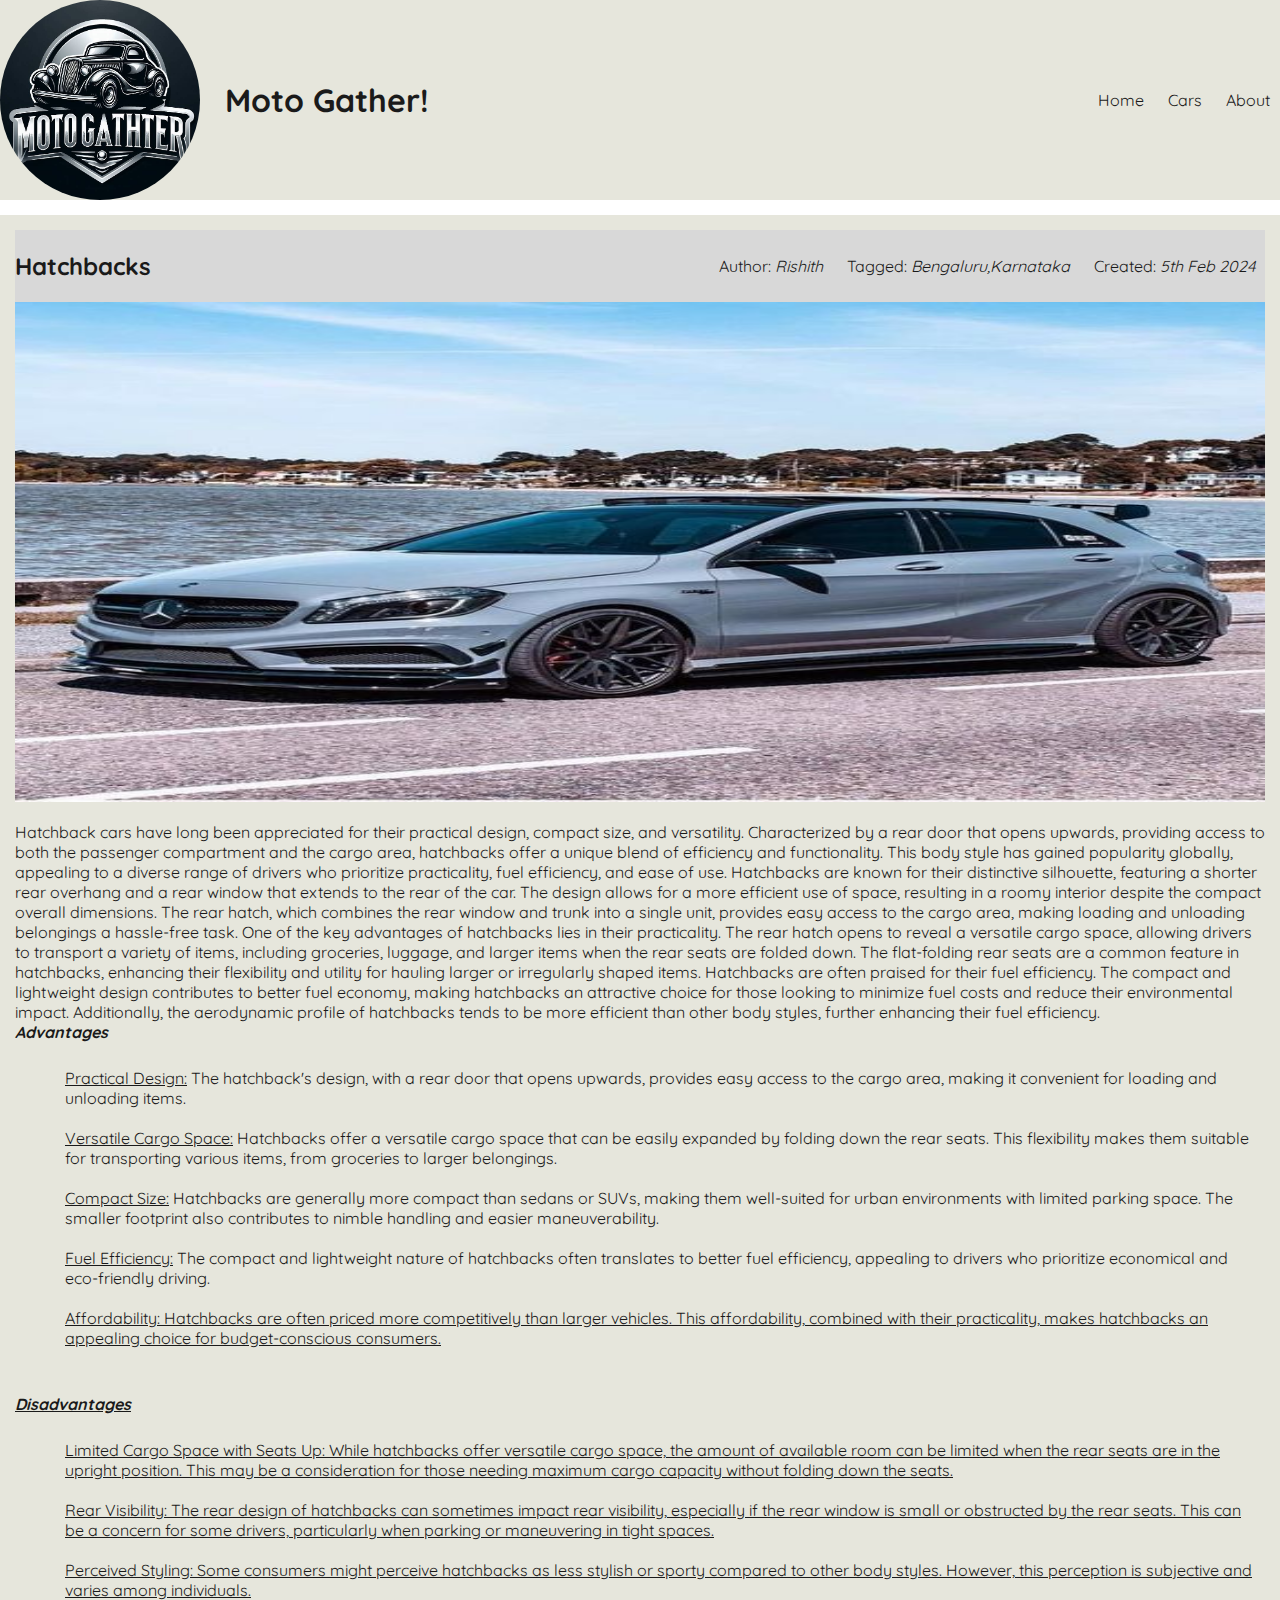
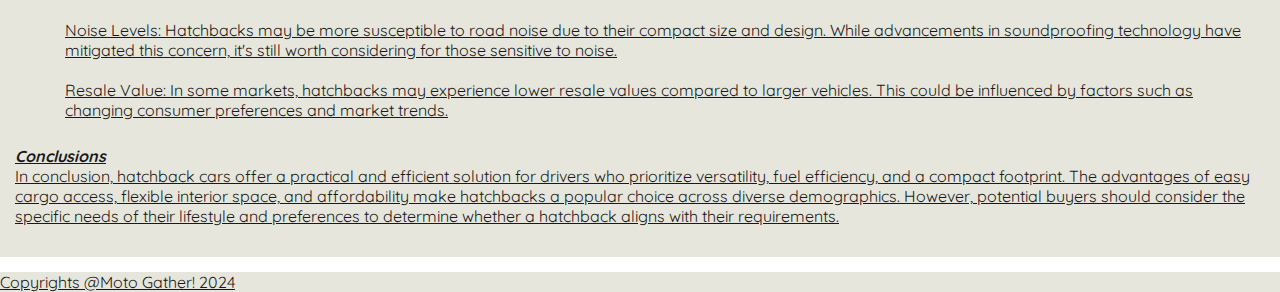
<file: cars web edited/Cars web/Cars web/hatchbacks.html>
<!DOCTYPE html>
<html lang="en">

<head>
    <meta charset="UTF-8">
    <meta name="viewport" content="width=device-width, initial-scale=1.0">
    <title>Moto Gather!</title>
    <link rel="preconnect" href="https://fonts.googleapis.com">
    <link rel="preconnect" href="https://fonts.gstatic.com" crossorigin>
    <link href="https://fonts.googleapis.com/css2?family=Quicksand&display=swap" rel="stylesheet">
    <link rel="stylesheet" href="css/style.css">
</head>

<body>
    <header class="background">
        <img src="images\OIG2.jpeg" alt="logo">
        <h1>Moto Gather!</h1>
        <nav>
            <ul>
                <li><a href="index.html">Home</a></li>
                <li><a href="cars.html">Cars</a></li>
                <li><a href="about.html">About</a></li>
            </ul>
        </nav>
    </header>

 
    <div class="wrapper">
        <main>
            <article class="background">
                <header>
                    <h2>Hatchbacks</h2>
                    <ul>
                        <li>Author: <em>Rishith</em></li>
                        <li>Tagged: <em>Bengaluru,Karnataka</em></li>
                        <li>Created: <em>5th Feb 2024</em></li>
                    </ul>
                </header>
                <section>
                    <img src="./images/feab6a746866bb3a949ba2640634b2ae.jpg" alt="hatchback" width="auto" height="500px">
                    <p>Hatchback cars have long been appreciated for their practical design, compact size, and versatility. Characterized by a rear door that opens upwards, providing access to both the passenger compartment and the cargo area, hatchbacks offer a unique blend of efficiency and functionality. This body style has gained popularity globally, appealing to a diverse range of drivers who prioritize practicality, fuel efficiency, and ease of use.

                        Hatchbacks are known for their distinctive silhouette, featuring a shorter rear overhang and a rear window that extends to the rear of the car. The design allows for a more efficient use of space, resulting in a roomy interior despite the compact overall dimensions. The rear hatch, which combines the rear window and trunk into a single unit, provides easy access to the cargo area, making loading and unloading belongings a hassle-free task.
                        
                        One of the key advantages of hatchbacks lies in their practicality. The rear hatch opens to reveal a versatile cargo space, allowing drivers to transport a variety of items, including groceries, luggage, and larger items when the rear seats are folded down. The flat-folding rear seats are a common feature in hatchbacks, enhancing their flexibility and utility for hauling larger or irregularly shaped items.
                        
                        Hatchbacks are often praised for their fuel efficiency. The compact and lightweight design contributes to better fuel economy, making hatchbacks an attractive choice for those looking to minimize fuel costs and reduce their environmental impact. Additionally, the aerodynamic profile of hatchbacks tends to be more efficient than other body styles, further enhancing their fuel efficiency.

                        <br>
                        <em><b>Advantages</b></em>
                        <ol>
                            <li><u>Practical Design:</u> The hatchback's design, with a rear door that opens upwards, provides easy access to the cargo area, making it convenient for loading and unloading items.</li>
                            <li><u>Versatile Cargo Space:</u> Hatchbacks offer a versatile cargo space that can be easily expanded by folding down the rear seats. This flexibility makes them suitable for transporting various items, from groceries to larger belongings.</li>
                            <li><u>Compact Size:</u> Hatchbacks are generally more compact than sedans or SUVs, making them well-suited for urban environments with limited parking space. The smaller footprint also contributes to nimble handling and easier maneuverability.</li>
                            <li><u>Fuel Efficiency:</u> The compact and lightweight nature of hatchbacks often translates to better fuel efficiency, appealing to drivers who prioritize economical and eco-friendly driving.</li>
                            <li><u>Affordability: Hatchbacks are often priced more competitively than larger vehicles. This affordability, combined with their practicality, makes hatchbacks an appealing choice for budget-conscious consumers.</li>
                        </ol>
                        <br>
                        <em><b>Disadvantages</b></em>
                        <ol>
                            <li><u>Limited Cargo Space with Seats Up:</u> While hatchbacks offer versatile cargo space, the amount of available room can be limited when the rear seats are in the upright position. This may be a consideration for those needing maximum cargo capacity without folding down the seats.</li>
                            <li><u>Rear Visibility:</u> The rear design of hatchbacks can sometimes impact rear visibility, especially if the rear window is small or obstructed by the rear seats. This can be a concern for some drivers, particularly when parking or maneuvering in tight spaces.</li>          
                            <li><u>Perceived Styling:</u> Some consumers might perceive hatchbacks as less stylish or sporty compared to other body styles. However, this perception is subjective and varies among individuals.</li>
                            <li><u>Noise Levels:</u> Hatchbacks may be more susceptible to road noise due to their compact size and design. While advancements in soundproofing technology have mitigated this concern, it's still worth considering for those sensitive to noise.</li>
                            <li><u>Resale Value:</u> In some markets, hatchbacks may experience lower resale values compared to larger vehicles. This could be influenced by factors such as changing consumer preferences and market trends.</li>
                        </ol>
                        <em><b>Conclusions</b></em><br>In conclusion, hatchback cars offer a practical and efficient solution for drivers who prioritize versatility, fuel efficiency, and a compact footprint. The advantages of easy cargo access, flexible interior space, and affordability make hatchbacks a popular choice across diverse demographics. However, potential buyers should consider the specific needs of their lifestyle and preferences to determine whether a hatchback aligns with their requirements.






                        </p>

                    
                </section>
            </article>
        </main>
    </div>
    <footer class="background">
        Copyrights @Moto Gather! 2024
    </footer>
</body>

</html>
</file>
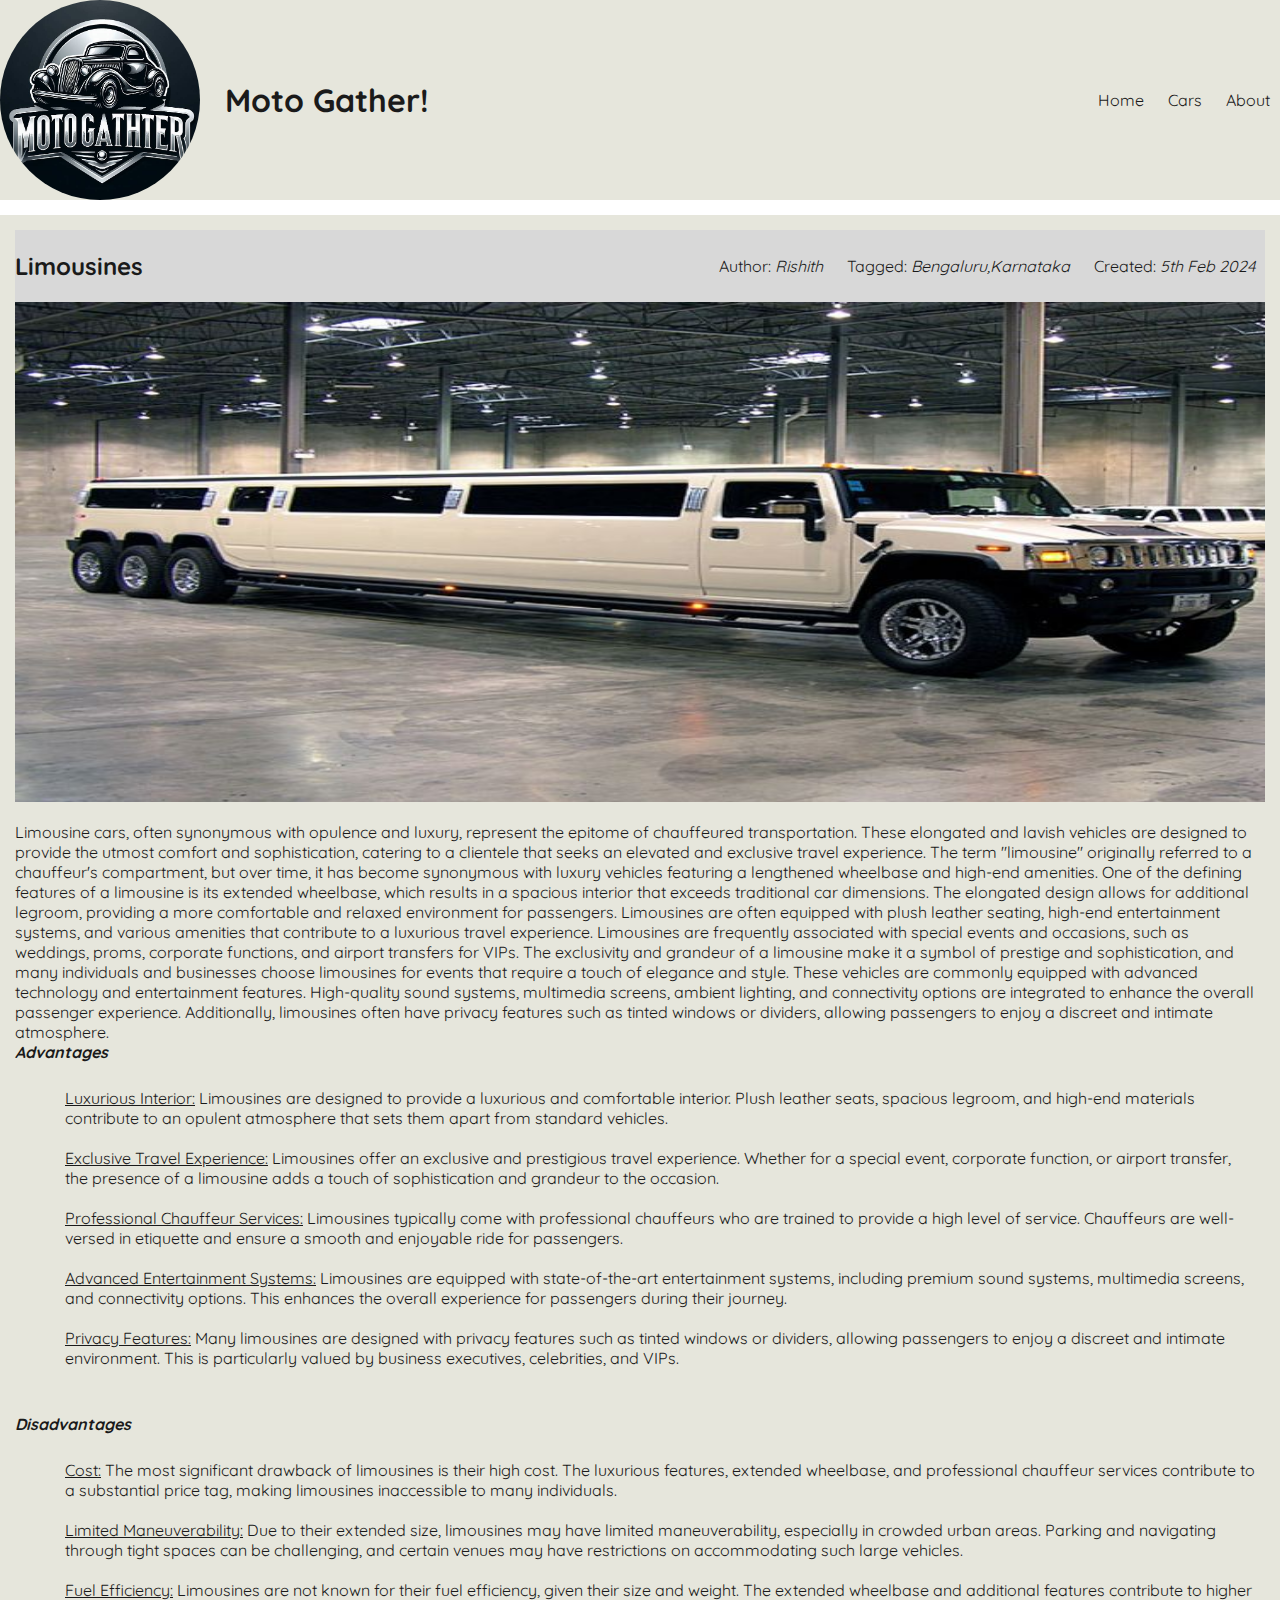
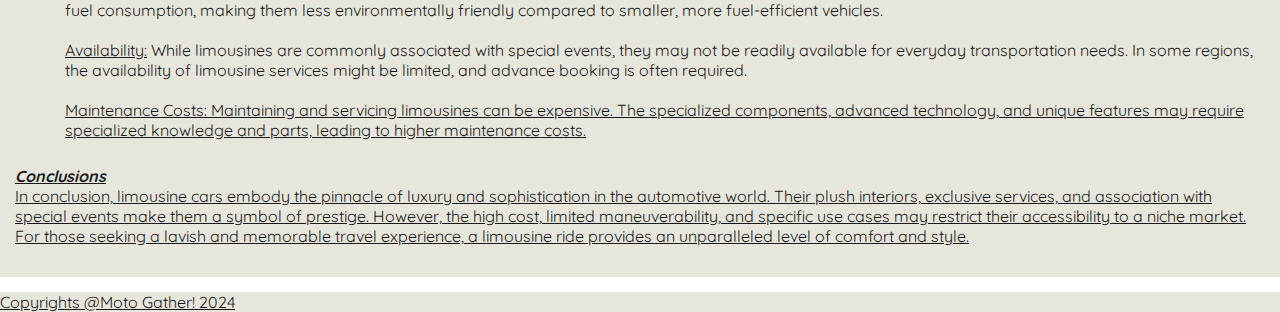
<file: cars web edited/Cars web/Cars web/limousine.html>
<!DOCTYPE html>
<html lang="en">

<head>
    <meta charset="UTF-8">
    <meta name="viewport" content="width=device-width, initial-scale=1.0">
    <title>Moto Gather!</title>
    <link rel="preconnect" href="https://fonts.googleapis.com">
    <link rel="preconnect" href="https://fonts.gstatic.com" crossorigin>
    <link href="https://fonts.googleapis.com/css2?family=Quicksand&display=swap" rel="stylesheet">
    <link rel="stylesheet" href="css/style.css">
</head>

<body>
    <header class="background">
        <img src="images\OIG2.jpeg" alt="logo">
        <h1>Moto Gather!</h1>
        <nav>
            <ul>
                <li><a href="index.html">Home</a></li>
                <li><a href="cars.html">Cars</a></li>
                <li><a href="about.html">About</a></li>
            </ul>
        </nav>
    </header>

  

    <div class="wrapper">
        <main>
            <article class="background">
                <header>
                    <h2>Limousines</h2>
                    <ul>
                        <li>Author: <em>Rishith</em></li>
                        <li>Tagged: <em>Bengaluru,Karnataka</em></li>
                        <li>Created: <em>5th Feb 2024</em></li>
                    </ul>
                </header>
                <section>
                    <img src="./images/Get Rental Hummer Limo in West Palm Beach.jpeg" alt="limousine" width="auto" height="500px">
                    <p>Limousine cars, often synonymous with opulence and luxury, represent the epitome of chauffeured transportation. These elongated and lavish vehicles are designed to provide the utmost comfort and sophistication, catering to a clientele that seeks an elevated and exclusive travel experience. The term "limousine" originally referred to a chauffeur's compartment, but over time, it has become synonymous with luxury vehicles featuring a lengthened wheelbase and high-end amenities.

                        One of the defining features of a limousine is its extended wheelbase, which results in a spacious interior that exceeds traditional car dimensions. The elongated design allows for additional legroom, providing a more comfortable and relaxed environment for passengers. Limousines are often equipped with plush leather seating, high-end entertainment systems, and various amenities that contribute to a luxurious travel experience.
                        
                        Limousines are frequently associated with special events and occasions, such as weddings, proms, corporate functions, and airport transfers for VIPs. The exclusivity and grandeur of a limousine make it a symbol of prestige and sophistication, and many individuals and businesses choose limousines for events that require a touch of elegance and style.
                        
                        These vehicles are commonly equipped with advanced technology and entertainment features. High-quality sound systems, multimedia screens, ambient lighting, and connectivity options are integrated to enhance the overall passenger experience. Additionally, limousines often have privacy features such as tinted windows or dividers, allowing passengers to enjoy a discreet and intimate atmosphere.

                        <br>
                        <em><b>Advantages</b></em>
                        <ol>
                            <li><u>Luxurious Interior:</u> Limousines are designed to provide a luxurious and comfortable interior. Plush leather seats, spacious legroom, and high-end materials contribute to an opulent atmosphere that sets them apart from standard vehicles.</li>
                            <li><u>Exclusive Travel Experience:</u> Limousines offer an exclusive and prestigious travel experience. Whether for a special event, corporate function, or airport transfer, the presence of a limousine adds a touch of sophistication and grandeur to the occasion.</li>
                            <li><u>Professional Chauffeur Services:</u> Limousines typically come with professional chauffeurs who are trained to provide a high level of service. Chauffeurs are well-versed in etiquette and ensure a smooth and enjoyable ride for passengers.</li>
                            <li><u>Advanced Entertainment Systems:</u> Limousines are equipped with state-of-the-art entertainment systems, including premium sound systems, multimedia screens, and connectivity options. This enhances the overall experience for passengers during their journey.</li>
                            <li><u>Privacy Features:</u> Many limousines are designed with privacy features such as tinted windows or dividers, allowing passengers to enjoy a discreet and intimate environment. This is particularly valued by business executives, celebrities, and VIPs.</li>
                        </ol>
                        <br>
                        <em><b>Disadvantages</b></em>
                        <ol>
                            <li><u>Cost:</u> The most significant drawback of limousines is their high cost. The luxurious features, extended wheelbase, and professional chauffeur services contribute to a substantial price tag, making limousines inaccessible to many individuals.</li>
                            <li><u>Limited Maneuverability:</u> Due to their extended size, limousines may have limited maneuverability, especially in crowded urban areas. Parking and navigating through tight spaces can be challenging, and certain venues may have restrictions on accommodating such large vehicles.</li>
                            <li><u>Fuel Efficiency:</u> Limousines are not known for their fuel efficiency, given their size and weight. The extended wheelbase and additional features contribute to higher fuel consumption, making them less environmentally friendly compared to smaller, more fuel-efficient vehicles.</li>
                            <li><u>Availability:</u> While limousines are commonly associated with special events, they may not be readily available for everyday transportation needs. In some regions, the availability of limousine services might be limited, and advance booking is often required.</li>
                            <li><u>Maintenance Costs: Maintaining and servicing limousines can be expensive. The specialized components, advanced technology, and unique features may require specialized knowledge and parts, leading to higher maintenance costs.</li>
                        </ol>
                        <em><b>Conclusions</b></em><br>In conclusion, limousine cars embody the pinnacle of luxury and sophistication in the automotive world. Their plush interiors, exclusive services, and association with special events make them a symbol of prestige. However, the high cost, limited maneuverability, and specific use cases may restrict their accessibility to a niche market. For those seeking a lavish and memorable travel experience, a limousine ride provides an unparalleled level of comfort and style.





                    </p>
                    
                </section>
            </article>
        </main>
    </div>
    <footer class="background">
        Copyrights @Moto Gather! 2024
    </footer>
</body>

</html>
</file>
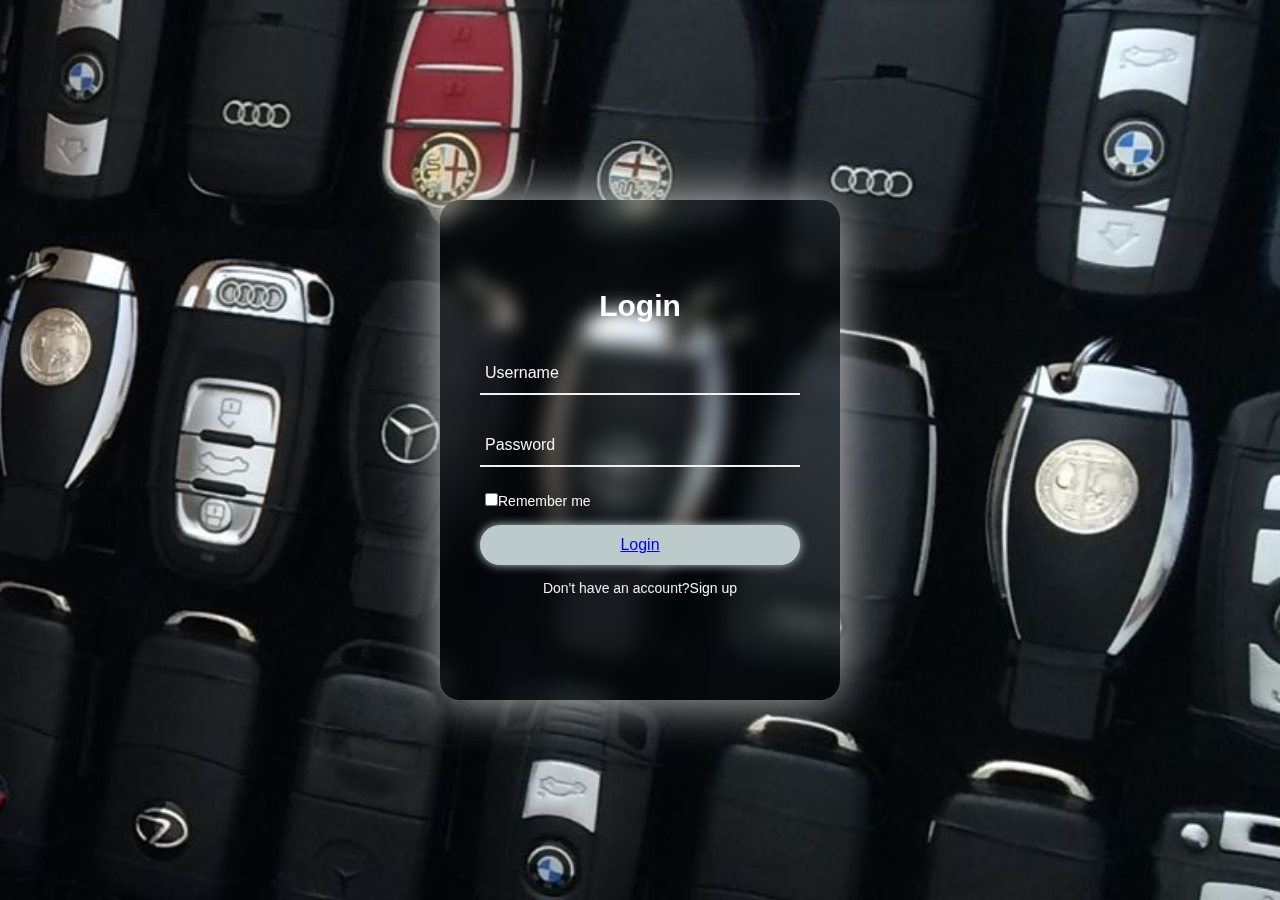
<file: cars web edited/Cars web/Cars web/login.html>
<!DOCTYPE html>
<html>

<head>
    <meta charset="UTF-8">
    <meta http-equiv="X-UA-Compatible" content="IE=edge">
    <meta name="viewport" content="width=device-width, initial-scale=1.0">
    <title>Login</title>
    <link rel="stylesheet" type="text/css" href="style1.css">
</head>

<body>

    <div class="wrapper">
        <div class="form-wrapper sign-in">
            <form action="">
                <h2>Login</h2>
                <div class="input-group">
                    <input type="text" required>
                    <label for="">Username</label>
                </div>
                <div class="input-group">
                    <input type="password" required>
                    <label for="">Password</label>
                </div>
                <div class="remember">
                    <label><input type="checkbox">Remember me</label>
                </div>
                <button type="submit"><a href="index.html">Login</a></button>
                <div class="signup-link">
                    <p>Don't have an account?<a href="#" class="signUpBtn-link">Sign up</a></p>
                </div>
            </form>
        </div>

        <div class="form-wrapper sign-up">
            <form action="">
                <h2>Sign up</h2>
                <div class="input-group">
                    <input type="text" required>
                    <label for="">Username</label>
                </div>
                <div class="input-group">
                    <input type="email" required>
                    <label for="">Email</label>
                </div>
                <div class="input-group">
                    <input type="password" required>
                    <label for="">Password</label>
                </div>
                <div class="remember">
                    <label><input type="checkbox">I agree to the terms & conditions</label>
                </div>
                <button type="submit"><a href="index.html">Sign up</a></button>
                <div class="signup-link">
                    <p>Already have an account?<a href="" class="signInBtn-link">Sign in</a></p>
                </div>
            </form>
        </div>
    </div>
    <script src="script.js"></script>



</body>

</html>
</file>
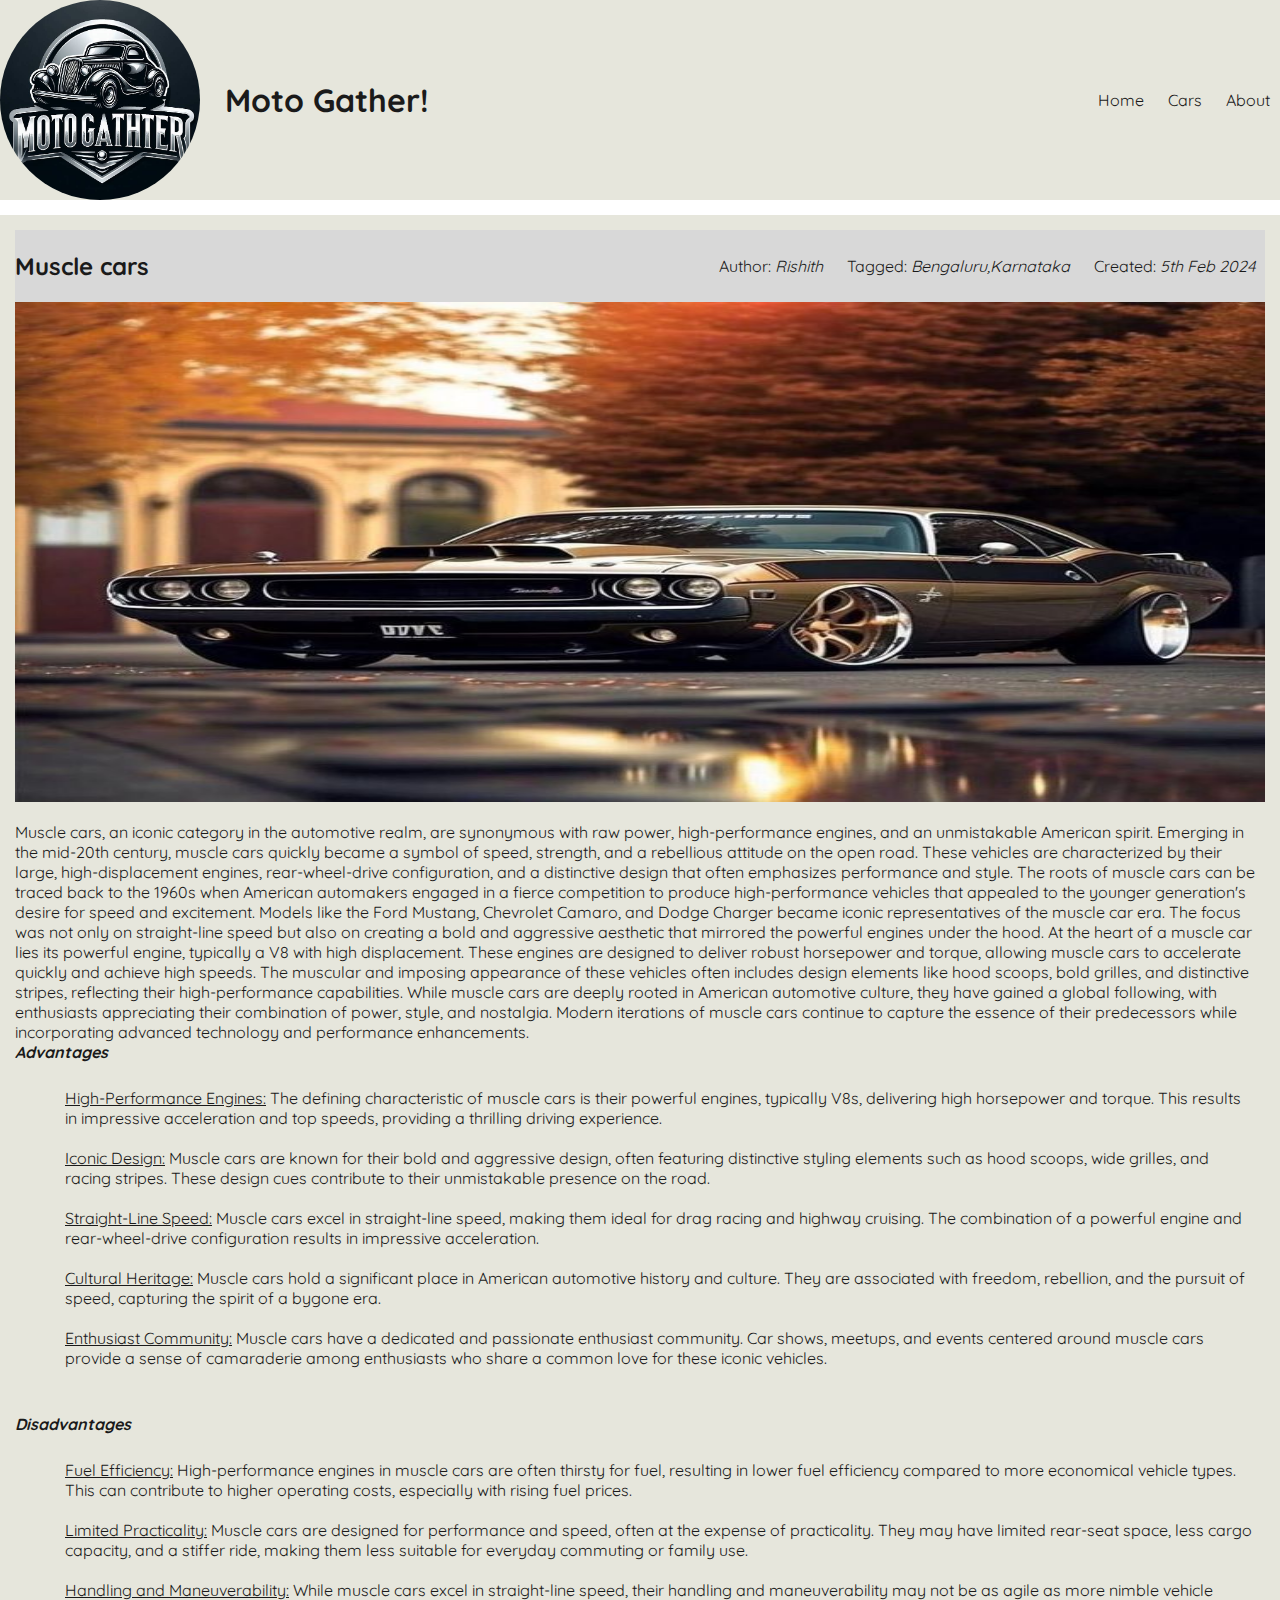
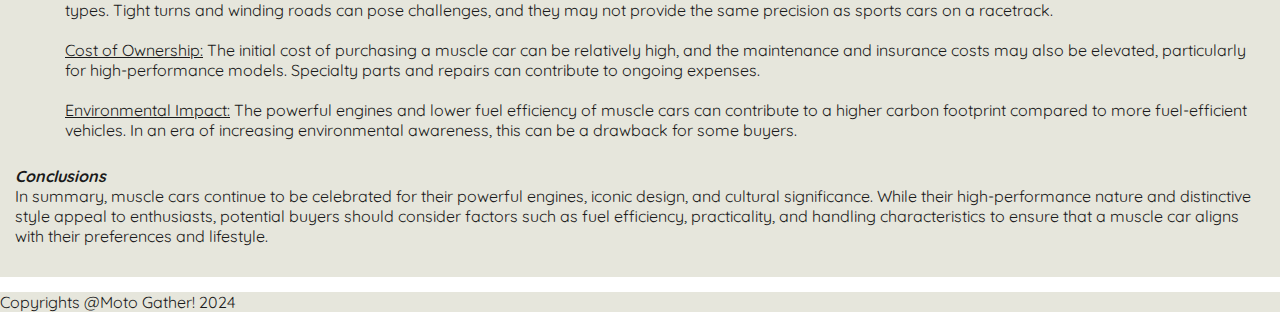
<file: cars web edited/Cars web/Cars web/muscle.html>
<!DOCTYPE html>
<html lang="en">

<head>
    <meta charset="UTF-8">
    <meta name="viewport" content="width=device-width, initial-scale=1.0">
    <title>Moto Gather!</title>
    <link rel="preconnect" href="https://fonts.googleapis.com">
    <link rel="preconnect" href="https://fonts.gstatic.com" crossorigin>
    <link href="https://fonts.googleapis.com/css2?family=Quicksand&display=swap" rel="stylesheet">
    <link rel="stylesheet" href="css/style.css">
</head>

<body>
    <header class="background">
        <img src="images\OIG2.jpeg" alt="logo">
        <h1>Moto Gather!</h1>
        <nav>
            <ul>
                <li><a href="index.html">Home</a></li>
                <li><a href="cars.html">Cars</a></li>
                <li><a href="about.html">About</a></li>
            </ul>
        </nav>
    </header>


    <div class="wrapper">
        <main>
            <article class="background">
                <header>
                    <h2>Muscle cars</h2>
                    <ul>
                        <li>Author: <em>Rishith</em></li>
                        <li>Tagged: <em>Bengaluru,Karnataka</em></li>
                        <li>Created: <em>5th Feb 2024</em></li>
                    </ul>
                </header>
                <section>
                    <img src="./images/Untitled.jpeg" alt="muscle" width="auto" height="500px">
                    <p>Muscle cars, an iconic category in the automotive realm, are synonymous with raw power, high-performance engines, and an unmistakable American spirit. Emerging in the mid-20th century, muscle cars quickly became a symbol of speed, strength, and a rebellious attitude on the open road. These vehicles are characterized by their large, high-displacement engines, rear-wheel-drive configuration, and a distinctive design that often emphasizes performance and style.

                        The roots of muscle cars can be traced back to the 1960s when American automakers engaged in a fierce competition to produce high-performance vehicles that appealed to the younger generation's desire for speed and excitement. Models like the Ford Mustang, Chevrolet Camaro, and Dodge Charger became iconic representatives of the muscle car era. The focus was not only on straight-line speed but also on creating a bold and aggressive aesthetic that mirrored the powerful engines under the hood.
                        
                        At the heart of a muscle car lies its powerful engine, typically a V8 with high displacement. These engines are designed to deliver robust horsepower and torque, allowing muscle cars to accelerate quickly and achieve high speeds. The muscular and imposing appearance of these vehicles often includes design elements like hood scoops, bold grilles, and distinctive stripes, reflecting their high-performance capabilities.
                        
                        While muscle cars are deeply rooted in American automotive culture, they have gained a global following, with enthusiasts appreciating their combination of power, style, and nostalgia. Modern iterations of muscle cars continue to capture the essence of their predecessors while incorporating advanced technology and performance enhancements.
                        <br>
                        <em><b>Advantages</b></em>
                        <ol>
                            <li><u>High-Performance Engines:</u> The defining characteristic of muscle cars is their powerful engines, typically V8s, delivering high horsepower and torque. This results in impressive acceleration and top speeds, providing a thrilling driving experience.</li>
                            <li><u>Iconic Design:</u> Muscle cars are known for their bold and aggressive design, often featuring distinctive styling elements such as hood scoops, wide grilles, and racing stripes. These design cues contribute to their unmistakable presence on the road.</li>
                            <li><u>Straight-Line Speed:</u> Muscle cars excel in straight-line speed, making them ideal for drag racing and highway cruising. The combination of a powerful engine and rear-wheel-drive configuration results in impressive acceleration.</li>
                            <li><u>Cultural Heritage:</u> Muscle cars hold a significant place in American automotive history and culture. They are associated with freedom, rebellion, and the pursuit of speed, capturing the spirit of a bygone era.</li>
                            <li><u>Enthusiast Community:</u> Muscle cars have a dedicated and passionate enthusiast community. Car shows, meetups, and events centered around muscle cars provide a sense of camaraderie among enthusiasts who share a common love for these iconic vehicles.</li>
                        </ol>
                        <br>
                        <em><b>Disadvantages</b></em>
                        <ol>
                            <li><u>Fuel Efficiency:</u> High-performance engines in muscle cars are often thirsty for fuel, resulting in lower fuel efficiency compared to more economical vehicle types. This can contribute to higher operating costs, especially with rising fuel prices.</li>
                            <li><u>Limited Practicality:</u> Muscle cars are designed for performance and speed, often at the expense of practicality. They may have limited rear-seat space, less cargo capacity, and a stiffer ride, making them less suitable for everyday commuting or family use.</li>
                            <li><u>Handling and Maneuverability:</u> While muscle cars excel in straight-line speed, their handling and maneuverability may not be as agile as more nimble vehicle types. Tight turns and winding roads can pose challenges, and they may not provide the same precision as sports cars on a racetrack.</li>
                            <li><u>Cost of Ownership:</u> The initial cost of purchasing a muscle car can be relatively high, and the maintenance and insurance costs may also be elevated, particularly for high-performance models. Specialty parts and repairs can contribute to ongoing expenses.</li>
                            <li><u>Environmental Impact:</u> The powerful engines and lower fuel efficiency of muscle cars can contribute to a higher carbon footprint compared to more fuel-efficient vehicles. In an era of increasing environmental awareness, this can be a drawback for some buyers.</li>
                        </ol>
                        <em><b>Conclusions</b></em><br>In summary, muscle cars continue to be celebrated for their powerful engines, iconic design, and cultural significance. While their high-performance nature and distinctive style appeal to enthusiasts, potential buyers should consider factors such as fuel efficiency, practicality, and handling characteristics to ensure that a muscle car aligns with their preferences and lifestyle.


                    </p>
                    
                </section>
            </article>
        </main>
    </div>
    <footer class="background">
        Copyrights @Moto Gather! 2024
    </footer>
</body>

</html>
</file>
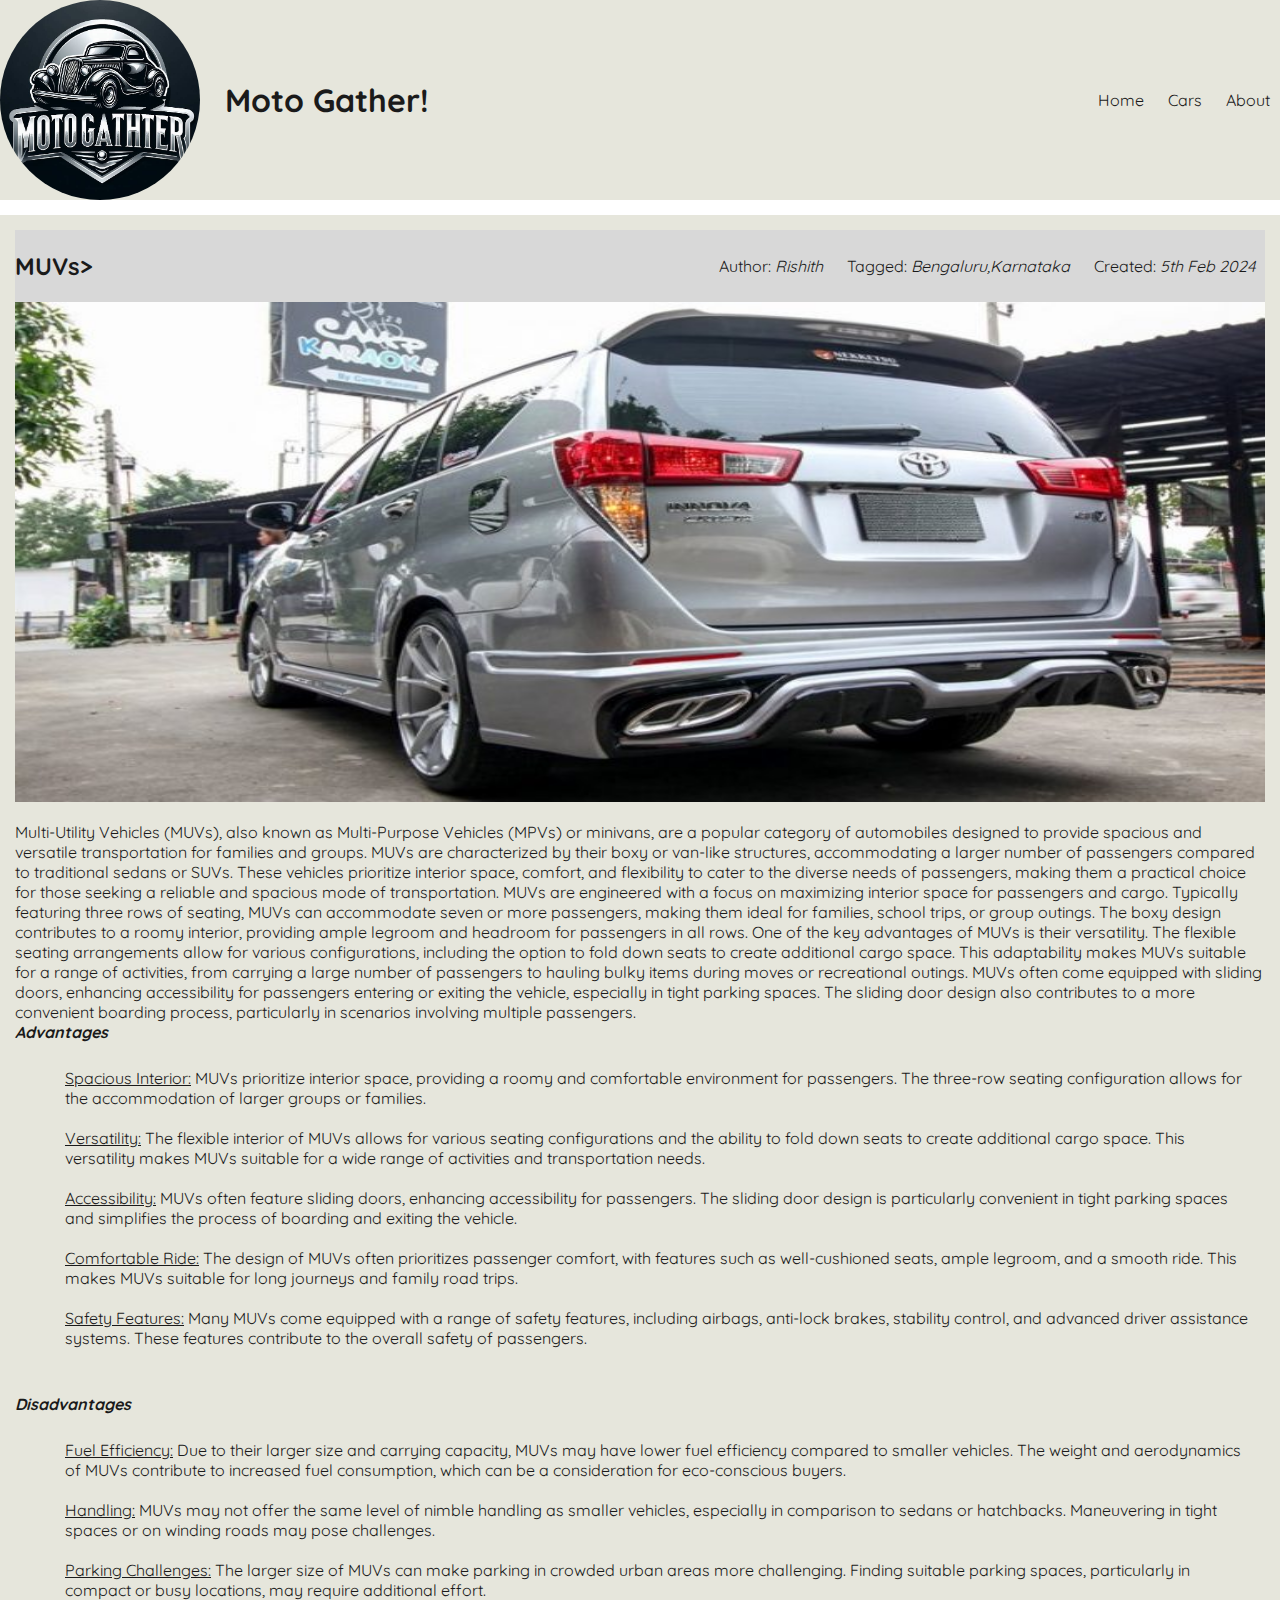
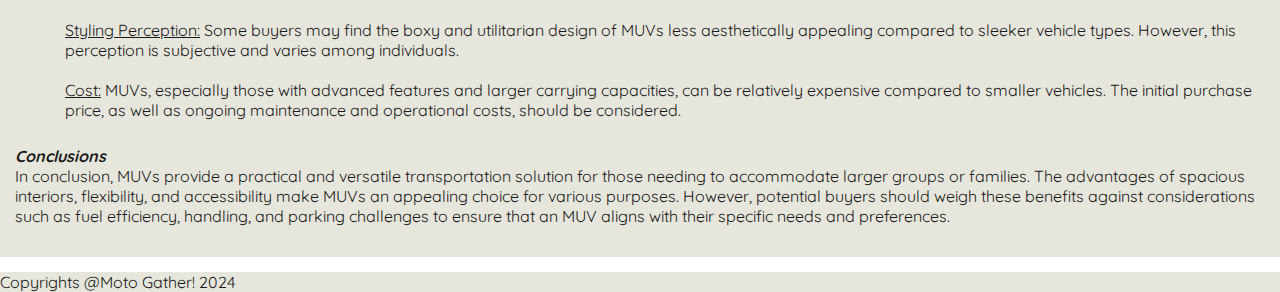
<file: cars web edited/Cars web/Cars web/muvs.html>
<!DOCTYPE html>
<html lang="en">

<head>
    <meta charset="UTF-8">
    <meta name="viewport" content="width=device-width, initial-scale=1.0">
    <title>Moto Gather!</title>
    <link rel="preconnect" href="https://fonts.googleapis.com">
    <link rel="preconnect" href="https://fonts.gstatic.com" crossorigin>
    <link href="https://fonts.googleapis.com/css2?family=Quicksand&display=swap" rel="stylesheet">
    <link rel="stylesheet" href="css/style.css">
</head>

<body>
    <header class="background">
        <img src="images\OIG2.jpeg" alt="logo">
        <h1>Moto Gather!</h1>
        <nav>
            <ul>
                <li><a href="index.html">Home</a></li>
                <li><a href="cars.html">Cars</a></li>
                <li><a href="about.html">About</a></li>
            </ul>
        </nav>
    </header>

  

    <div class="wrapper">
        <main>
            <article class="background">
                <header>
                    <h2>MUVs></h2>
                    <ul>
                        <li>Author: <em>Rishith</em></li>
                        <li>Tagged: <em>Bengaluru,Karnataka</em></li>
                        <li>Created: <em>5th Feb 2024</em></li>
                    </ul>
                </header>
                <section>
                    <img src="./images/Lexus-Innova-Crysta-4.jpg" alt="muv" width="auto" height="500px">
                    <p>Multi-Utility Vehicles (MUVs), also known as Multi-Purpose Vehicles (MPVs) or minivans, are a popular category of automobiles designed to provide spacious and versatile transportation for families and groups. MUVs are characterized by their boxy or van-like structures, accommodating a larger number of passengers compared to traditional sedans or SUVs. These vehicles prioritize interior space, comfort, and flexibility to cater to the diverse needs of passengers, making them a practical choice for those seeking a reliable and spacious mode of transportation.

                        MUVs are engineered with a focus on maximizing interior space for passengers and cargo. Typically featuring three rows of seating, MUVs can accommodate seven or more passengers, making them ideal for families, school trips, or group outings. The boxy design contributes to a roomy interior, providing ample legroom and headroom for passengers in all rows.
                        
                        One of the key advantages of MUVs is their versatility. The flexible seating arrangements allow for various configurations, including the option to fold down seats to create additional cargo space. This adaptability makes MUVs suitable for a range of activities, from carrying a large number of passengers to hauling bulky items during moves or recreational outings.
                        
                        MUVs often come equipped with sliding doors, enhancing accessibility for passengers entering or exiting the vehicle, especially in tight parking spaces. The sliding door design also contributes to a more convenient boarding process, particularly in scenarios involving multiple passengers.
                        <br>
                        <em><b>Advantages</b></em>
                        <ol>
                            <li><u>Spacious Interior:</u> MUVs prioritize interior space, providing a roomy and comfortable environment for passengers. The three-row seating configuration allows for the accommodation of larger groups or families.</li>
                            <li><u>Versatility:</u> The flexible interior of MUVs allows for various seating configurations and the ability to fold down seats to create additional cargo space. This versatility makes MUVs suitable for a wide range of activities and transportation needs.</li>
                            <li><u>Accessibility:</u> MUVs often feature sliding doors, enhancing accessibility for passengers. The sliding door design is particularly convenient in tight parking spaces and simplifies the process of boarding and exiting the vehicle.</li>
                            <li><u>Comfortable Ride:</u> The design of MUVs often prioritizes passenger comfort, with features such as well-cushioned seats, ample legroom, and a smooth ride. This makes MUVs suitable for long journeys and family road trips.</li>
                            <li><u>Safety Features:</u> Many MUVs come equipped with a range of safety features, including airbags, anti-lock brakes, stability control, and advanced driver assistance systems. These features contribute to the overall safety of passengers.</li>
                        </ol>
                        <br>
                        <em><b>Disadvantages</b></em>
                        <ol>
                            <li><u>Fuel Efficiency:</u> Due to their larger size and carrying capacity, MUVs may have lower fuel efficiency compared to smaller vehicles. The weight and aerodynamics of MUVs contribute to increased fuel consumption, which can be a consideration for eco-conscious buyers.</li>
                            <li><u>Handling:</u> MUVs may not offer the same level of nimble handling as smaller vehicles, especially in comparison to sedans or hatchbacks. Maneuvering in tight spaces or on winding roads may pose challenges.</li>
                            <li><u>Parking Challenges:</u> The larger size of MUVs can make parking in crowded urban areas more challenging. Finding suitable parking spaces, particularly in compact or busy locations, may require additional effort.</li>
                            <li><u>Styling Perception:</u> Some buyers may find the boxy and utilitarian design of MUVs less aesthetically appealing compared to sleeker vehicle types. However, this perception is subjective and varies among individuals.</li>
                            <li><u>Cost:</u> MUVs, especially those with advanced features and larger carrying capacities, can be relatively expensive compared to smaller vehicles. The initial purchase price, as well as ongoing maintenance and operational costs, should be considered.</li>
                        </ol>
                        <em><b>Conclusions</b></em><br>In conclusion, MUVs provide a practical and versatile transportation solution for those needing to accommodate larger groups or families. The advantages of spacious interiors, flexibility, and accessibility make MUVs an appealing choice for various purposes. However, potential buyers should weigh these benefits against considerations such as fuel efficiency, handling, and parking challenges to ensure that an MUV aligns with their specific needs and preferences.
                    </p>
                    
                </section>
            </article>
        </main>
    </div>
    <footer class="background">
        Copyrights @Moto Gather! 2024
    </footer>
</body>

</html>
</file>
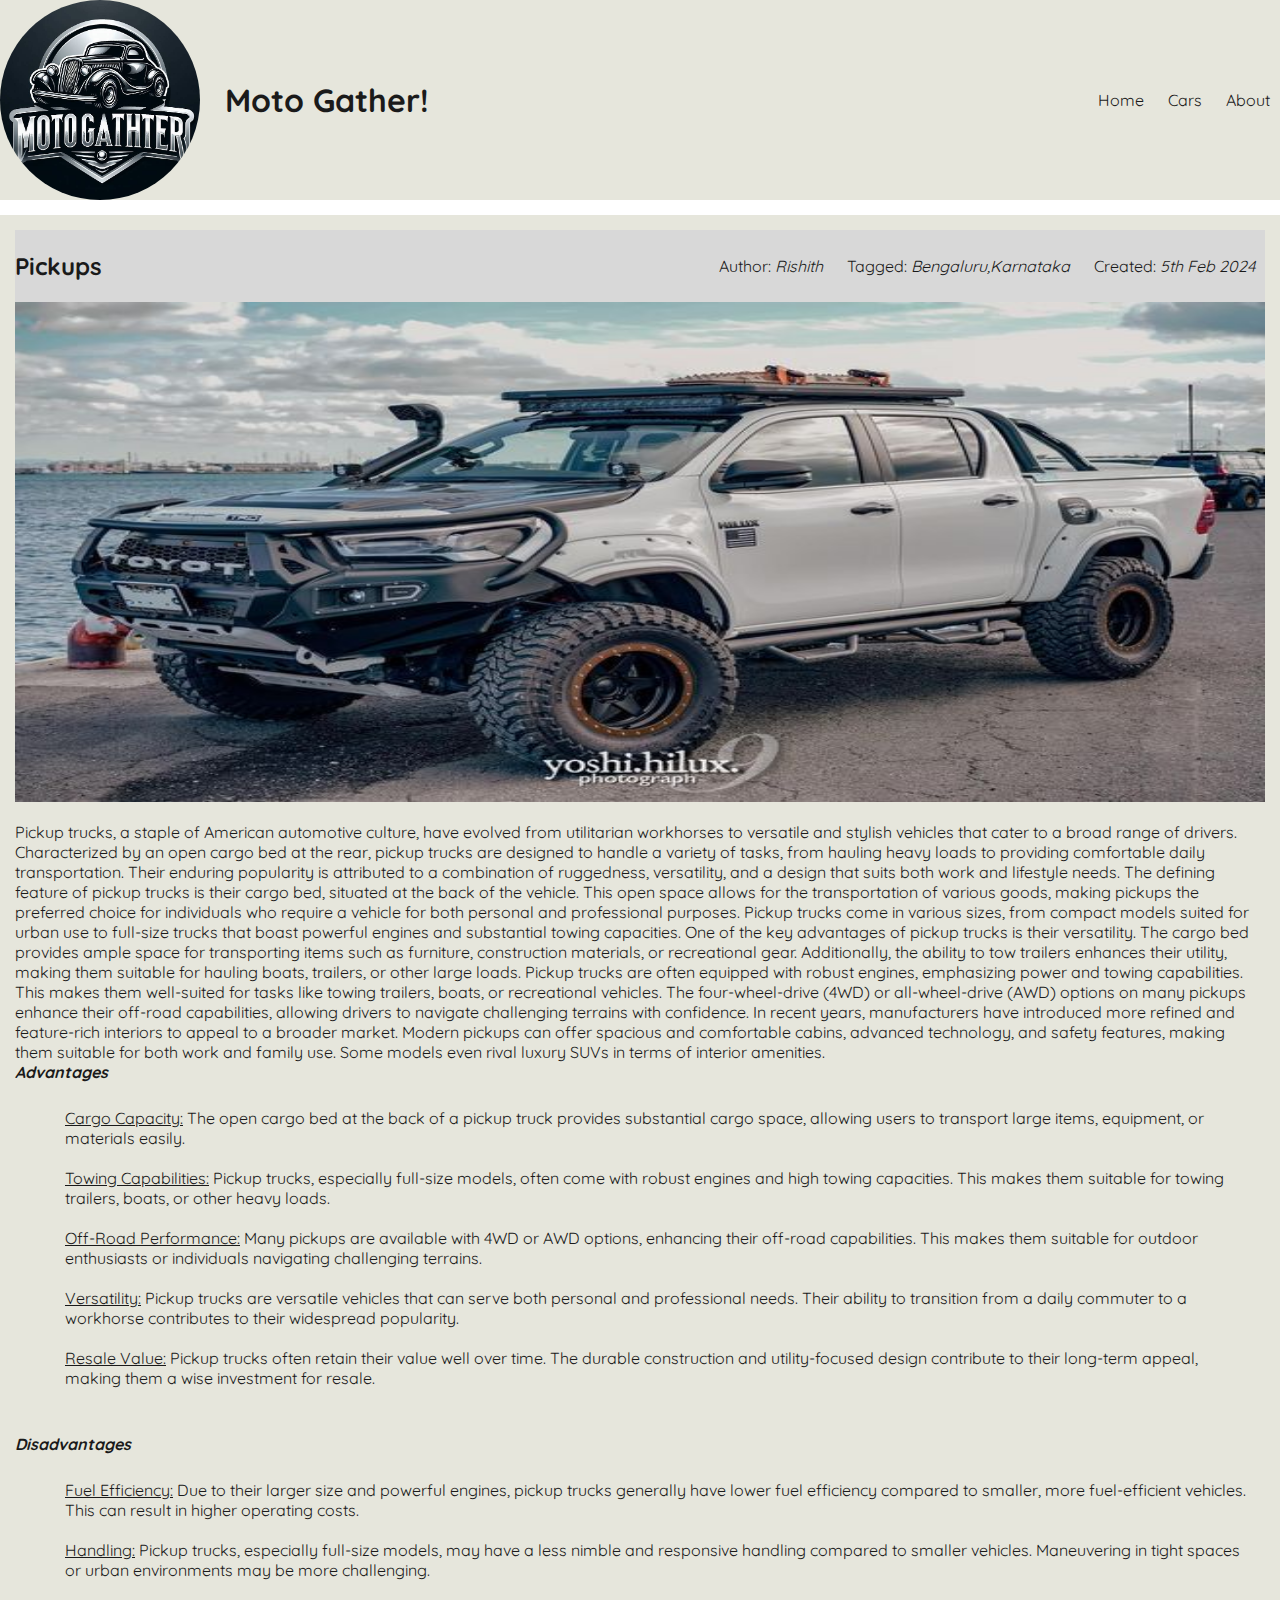
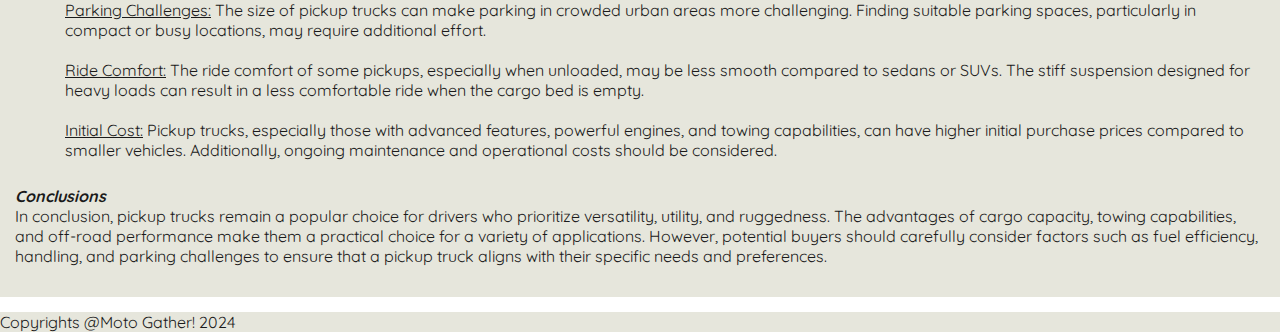
<file: cars web edited/Cars web/Cars web/pickups.html>
<!DOCTYPE html>
<html lang="en">

<head>
    <meta charset="UTF-8">
    <meta name="viewport" content="width=device-width, initial-scale=1.0">
    <title>Moto Gather!</title>
    <link rel="preconnect" href="https://fonts.googleapis.com">
    <link rel="preconnect" href="https://fonts.gstatic.com" crossorigin>
    <link href="https://fonts.googleapis.com/css2?family=Quicksand&display=swap" rel="stylesheet">
    <link rel="stylesheet" href="css/style.css">
</head>

<body>
    <header class="background">
        <img src="images\OIG2.jpeg" alt="logo">
        <h1>Moto Gather!</h1>
        <nav>
            <ul>
                <li><a href="index.html">Home</a></li>
                <li><a href="cars.html">Cars</a></li>
                <li><a href="about.html">About</a></li>
            </ul>
        </nav>
    </header>

    

    <div class="wrapper">
        <main>
            <article class="background">
                <header>
                    <h2>Pickups</h2>
                    <ul>
                        <li>Author: <em>Rishith</em></li>
                        <li>Tagged: <em>Bengaluru,Karnataka</em></li>
                        <li>Created: <em>5th Feb 2024</em></li>
                    </ul>
                </header>
                <section>
                    <img src="./images/download.jpeg" alt="pickup" width="auto" height="500px">
                    <p>Pickup trucks, a staple of American automotive culture, have evolved from utilitarian workhorses to versatile and stylish vehicles that cater to a broad range of drivers. Characterized by an open cargo bed at the rear, pickup trucks are designed to handle a variety of tasks, from hauling heavy loads to providing comfortable daily transportation. Their enduring popularity is attributed to a combination of ruggedness, versatility, and a design that suits both work and lifestyle needs.

                        The defining feature of pickup trucks is their cargo bed, situated at the back of the vehicle. This open space allows for the transportation of various goods, making pickups the preferred choice for individuals who require a vehicle for both personal and professional purposes. Pickup trucks come in various sizes, from compact models suited for urban use to full-size trucks that boast powerful engines and substantial towing capacities.
                        
                        One of the key advantages of pickup trucks is their versatility. The cargo bed provides ample space for transporting items such as furniture, construction materials, or recreational gear. Additionally, the ability to tow trailers enhances their utility, making them suitable for hauling boats, trailers, or other large loads.
                        
                        Pickup trucks are often equipped with robust engines, emphasizing power and towing capabilities. This makes them well-suited for tasks like towing trailers, boats, or recreational vehicles. The four-wheel-drive (4WD) or all-wheel-drive (AWD) options on many pickups enhance their off-road capabilities, allowing drivers to navigate challenging terrains with confidence.
                        
                        In recent years, manufacturers have introduced more refined and feature-rich interiors to appeal to a broader market. Modern pickups can offer spacious and comfortable cabins, advanced technology, and safety features, making them suitable for both work and family use. Some models even rival luxury SUVs in terms of interior amenities.
                        <br>
                        <em><b>Advantages</b></em>
                        <ol>
                            <li><u>Cargo Capacity:</u> The open cargo bed at the back of a pickup truck provides substantial cargo space, allowing users to transport large items, equipment, or materials easily.</li>
                            <li><u>Towing Capabilities:</u> Pickup trucks, especially full-size models, often come with robust engines and high towing capacities. This makes them suitable for towing trailers, boats, or other heavy loads.</li>
                            <li><u>Off-Road Performance:</u> Many pickups are available with 4WD or AWD options, enhancing their off-road capabilities. This makes them suitable for outdoor enthusiasts or individuals navigating challenging terrains.</li>
                            <li><u>Versatility:</u> Pickup trucks are versatile vehicles that can serve both personal and professional needs. Their ability to transition from a daily commuter to a workhorse contributes to their widespread popularity.</li>
                            <li><u>Resale Value:</u> Pickup trucks often retain their value well over time. The durable construction and utility-focused design contribute to their long-term appeal, making them a wise investment for resale.</li>
                        </ol>
                        <br>
                        <em><b>Disadvantages</b></em>
                        <ol>
                            <li><u>Fuel Efficiency:</u> Due to their larger size and powerful engines, pickup trucks generally have lower fuel efficiency compared to smaller, more fuel-efficient vehicles. This can result in higher operating costs.</li>
                            <li><u>Handling:</u> Pickup trucks, especially full-size models, may have a less nimble and responsive handling compared to smaller vehicles. Maneuvering in tight spaces or urban environments may be more challenging.</li>
                             <li><u>Parking Challenges:</u> The size of pickup trucks can make parking in crowded urban areas more challenging. Finding suitable parking spaces, particularly in compact or busy locations, may require additional effort.</li>
                            <li><u>Ride Comfort:</u> The ride comfort of some pickups, especially when unloaded, may be less smooth compared to sedans or SUVs. The stiff suspension designed for heavy loads can result in a less comfortable ride when the cargo bed is empty.</li>
                            <li><u>Initial Cost:</u> Pickup trucks, especially those with advanced features, powerful engines, and towing capabilities, can have higher initial purchase prices compared to smaller vehicles. Additionally, ongoing maintenance and operational costs should be considered.</li>
                        </ol>
                        <em><b>Conclusions</b></em><br>In conclusion, pickup trucks remain a popular choice for drivers who prioritize versatility, utility, and ruggedness. The advantages of cargo capacity, towing capabilities, and off-road performance make them a practical choice for a variety of applications. However, potential buyers should carefully consider factors such as fuel efficiency, handling, and parking challenges to ensure that a pickup truck aligns with their specific needs and preferences.
                            

                    </p>
                    
                </section>
            </article>
        </main>
    </div>
    <footer class="background">
        Copyrights @Moto Gather! 2024
    </footer>
</body>

</html>
</file>
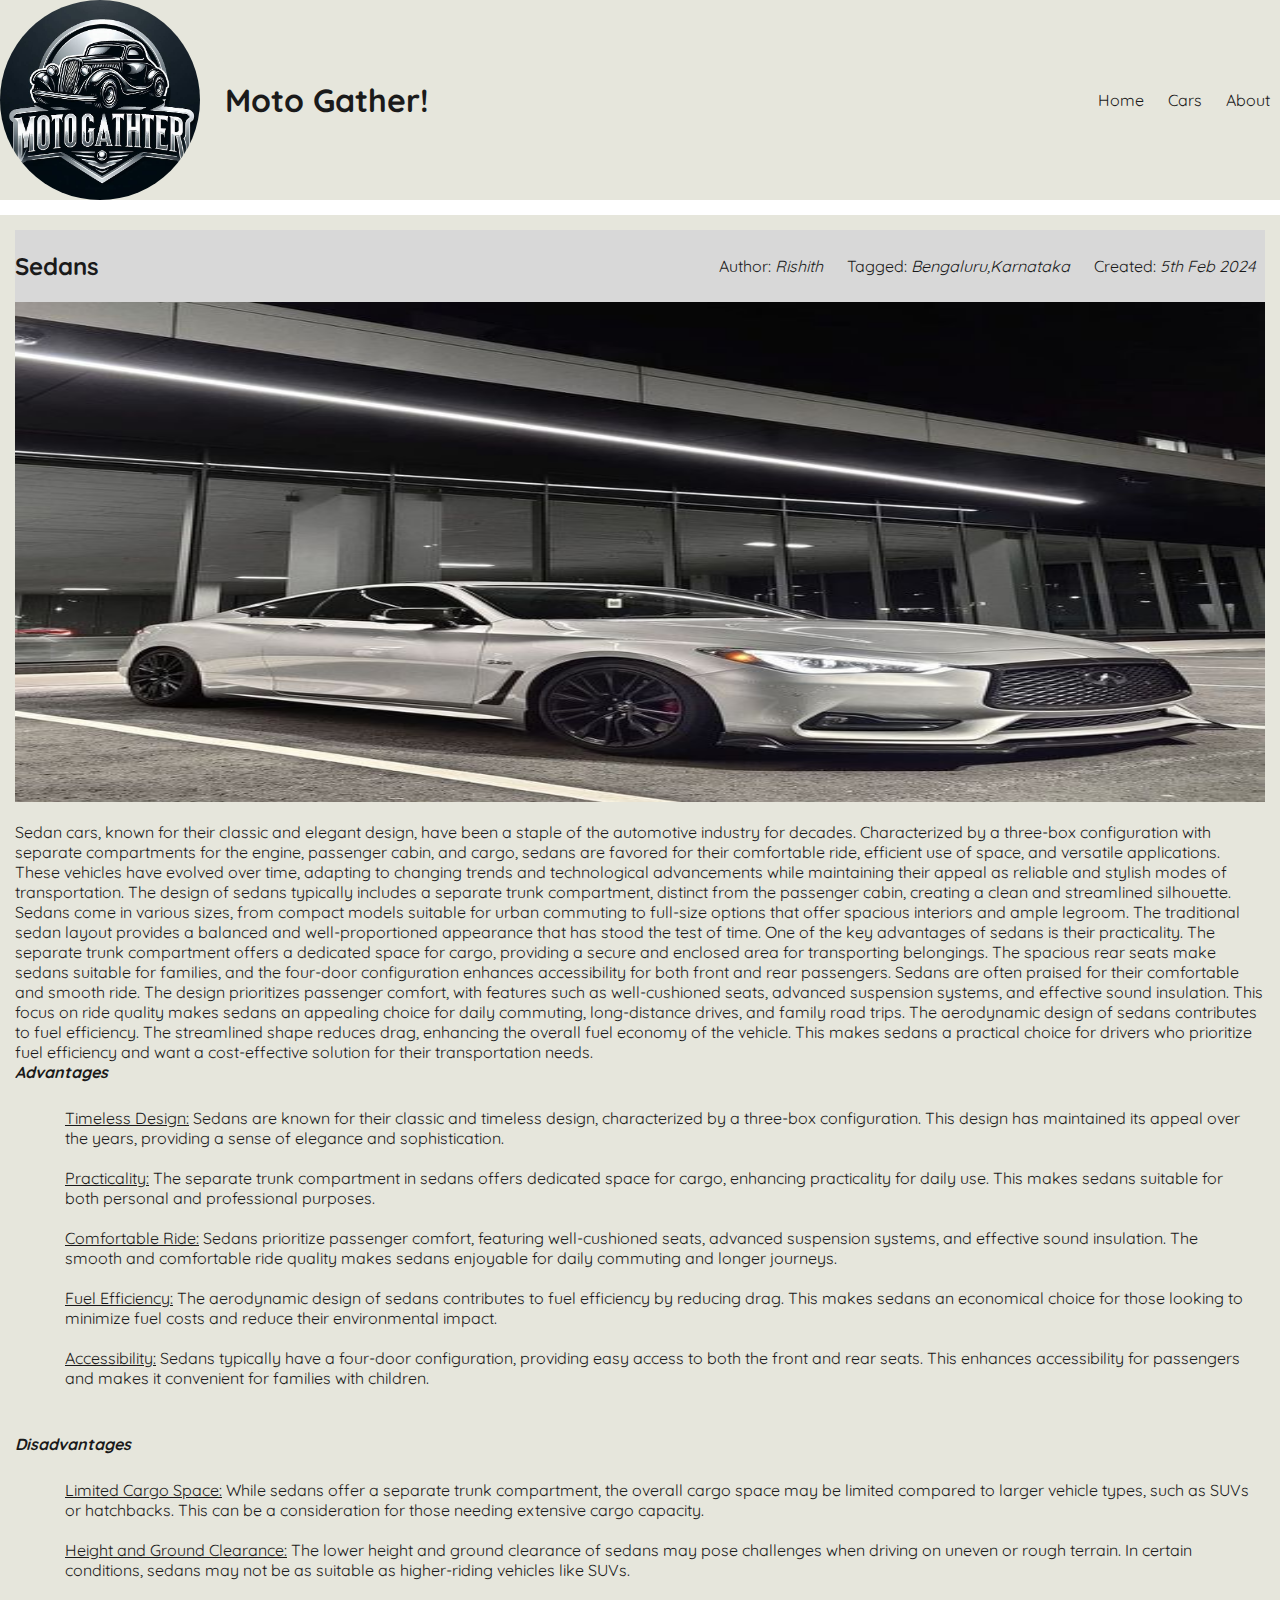
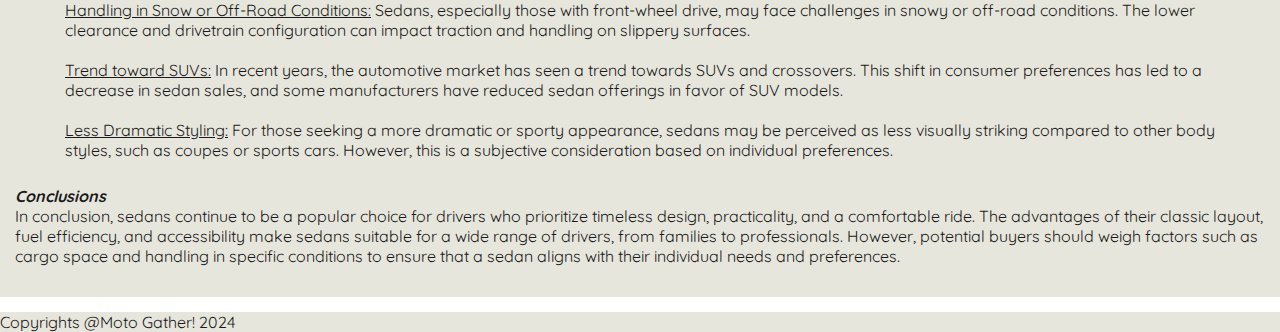
<file: cars web edited/Cars web/Cars web/sedans.html>
<!DOCTYPE html>
<html lang="en">

<head>
    <meta charset="UTF-8">
    <meta name="viewport" content="width=device-width, initial-scale=1.0">
    <title>Moto Gather!</title>
    <link rel="preconnect" href="https://fonts.googleapis.com">
    <link rel="preconnect" href="https://fonts.gstatic.com" crossorigin>
    <link href="https://fonts.googleapis.com/css2?family=Quicksand&display=swap" rel="stylesheet">
    <link rel="stylesheet" href="css/style.css">
</head>

<body>
    <header class="background">
        <img src="images\OIG2.jpeg" alt="logo">
        <h1>Moto Gather!</h1>
        <nav>
            <ul>
                <li><a href="index.html">Home</a></li>
                <li><a href="cars.html">Cars</a></li>
                <li><a href="about.html">About</a></li>
            </ul>
        </nav>
    </header>


    <div class="wrapper">
        <main>
            <article class="background">
                <header>
                    <h2>Sedans</h2>
                    <ul>
                        <li>Author: <em>Rishith</em></li>
                        <li>Tagged: <em>Bengaluru,Karnataka</em></li>
                        <li>Created: <em>5th Feb 2024</em></li>
                    </ul>
                </header>
                <section>
                    <img src="./images/cf1ea9028f721ced95d7cdcdf3486151.jpg" alt="" width="auto" height="500px">
                    <p>Sedan cars, known for their classic and elegant design, have been a staple of the automotive industry for decades. Characterized by a three-box configuration with separate compartments for the engine, passenger cabin, and cargo, sedans are favored for their comfortable ride, efficient use of space, and versatile applications. These vehicles have evolved over time, adapting to changing trends and technological advancements while maintaining their appeal as reliable and stylish modes of transportation.

                        The design of sedans typically includes a separate trunk compartment, distinct from the passenger cabin, creating a clean and streamlined silhouette. Sedans come in various sizes, from compact models suitable for urban commuting to full-size options that offer spacious interiors and ample legroom. The traditional sedan layout provides a balanced and well-proportioned appearance that has stood the test of time.
                        
                        One of the key advantages of sedans is their practicality. The separate trunk compartment offers a dedicated space for cargo, providing a secure and enclosed area for transporting belongings. The spacious rear seats make sedans suitable for families, and the four-door configuration enhances accessibility for both front and rear passengers.
                        
                        Sedans are often praised for their comfortable and smooth ride. The design prioritizes passenger comfort, with features such as well-cushioned seats, advanced suspension systems, and effective sound insulation. This focus on ride quality makes sedans an appealing choice for daily commuting, long-distance drives, and family road trips.
                        
                        The aerodynamic design of sedans contributes to fuel efficiency. The streamlined shape reduces drag, enhancing the overall fuel economy of the vehicle. This makes sedans a practical choice for drivers who prioritize fuel efficiency and want a cost-effective solution for their transportation needs.
                        <br>
                        <em><b>Advantages</b></em>
                        <ol>
                            <li><u>Timeless Design:</u> Sedans are known for their classic and timeless design, characterized by a three-box configuration. This design has maintained its appeal over the years, providing a sense of elegance and sophistication.</li> 
                            <li><u>Practicality:</u> The separate trunk compartment in sedans offers dedicated space for cargo, enhancing practicality for daily use. This makes sedans suitable for both personal and professional purposes.</li> 
                            <li><u>Comfortable Ride:</u> Sedans prioritize passenger comfort, featuring well-cushioned seats, advanced suspension systems, and effective sound insulation. The smooth and comfortable ride quality makes sedans enjoyable for daily commuting and longer journeys.</li> 
                            <li><u>Fuel Efficiency:</u> The aerodynamic design of sedans contributes to fuel efficiency by reducing drag. This makes sedans an economical choice for those looking to minimize fuel costs and reduce their environmental impact.</li> 
                            <li><u>Accessibility:</u> Sedans typically have a four-door configuration, providing easy access to both the front and rear seats. This enhances accessibility for passengers and makes it convenient for families with children.</li>
                        
                        </ol>
                        <br>
                        <em><b>Disadvantages</b></em>
                        <ol>
                            <li><u>Limited Cargo Space:</u> While sedans offer a separate trunk compartment, the overall cargo space may be limited compared to larger vehicle types, such as SUVs or hatchbacks. This can be a consideration for those needing extensive cargo capacity.</li>
                            <li><u>Height and Ground Clearance:</u> The lower height and ground clearance of sedans may pose challenges when driving on uneven or rough terrain. In certain conditions, sedans may not be as suitable as higher-riding vehicles like SUVs.</li>
                            <li><u>Handling in Snow or Off-Road Conditions:</u> Sedans, especially those with front-wheel drive, may face challenges in snowy or off-road conditions. The lower clearance and drivetrain configuration can impact traction and handling on slippery surfaces.</li>
                            <li><u>Trend toward SUVs:</u> In recent years, the automotive market has seen a trend towards SUVs and crossovers. This shift in consumer preferences has led to a decrease in sedan sales, and some manufacturers have reduced sedan offerings in favor of SUV models.</li>
                            <li><u>Less Dramatic Styling:</u> For those seeking a more dramatic or sporty appearance, sedans may be perceived as less visually striking compared to other body styles, such as coupes or sports cars. However, this is a subjective consideration based on individual preferences.</li>
                        </ol>
                        <em><b>Conclusions</b></em><br>In conclusion, sedans continue to be a popular choice for drivers who prioritize timeless design, practicality, and a comfortable ride. The advantages of their classic layout, fuel efficiency, and accessibility make sedans suitable for a wide range of drivers, from families to professionals. However, potential buyers should weigh factors such as cargo space and handling in specific conditions to ensure that a sedan aligns with their individual needs and preferences.





                    </p>
                    
                </section>
            </article>
        </main>
    </div>
    <footer class="background">
        Copyrights @Moto Gather! 2024
    </footer>
</body>

</html>
</file>
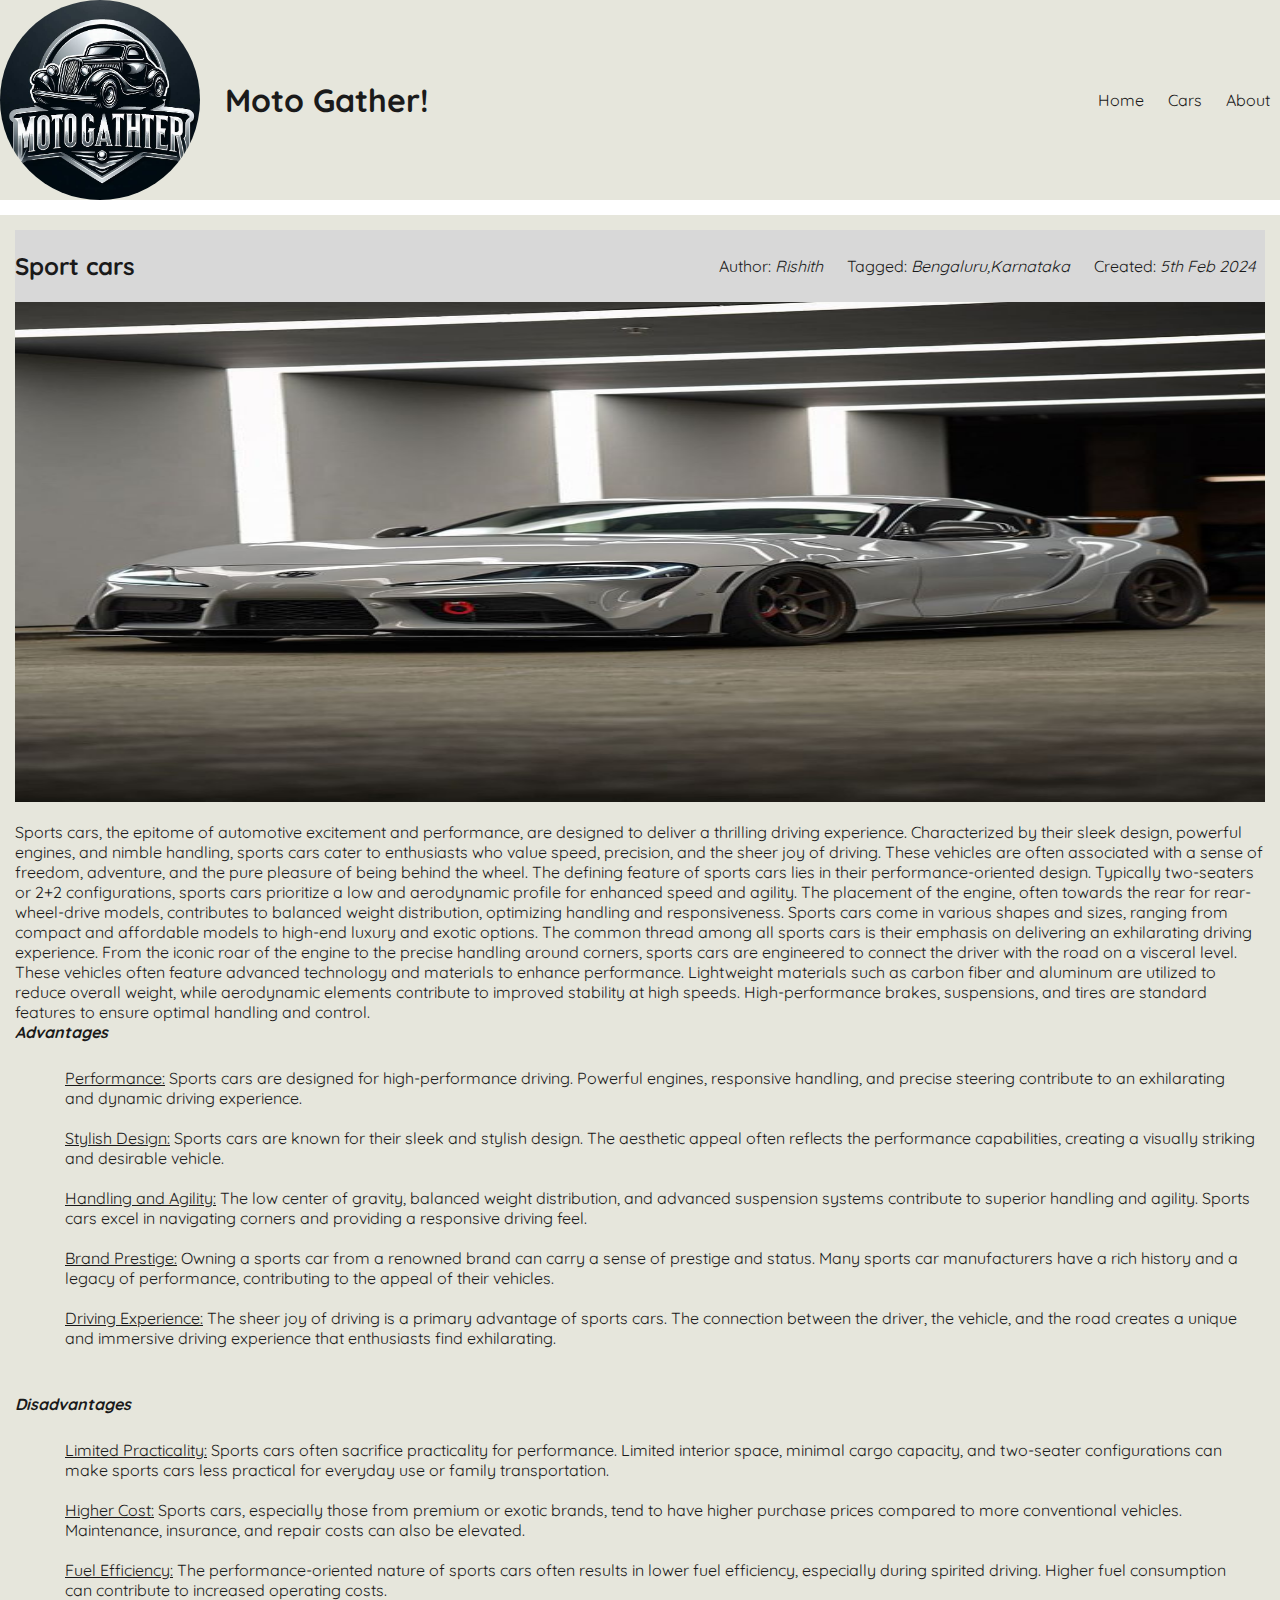
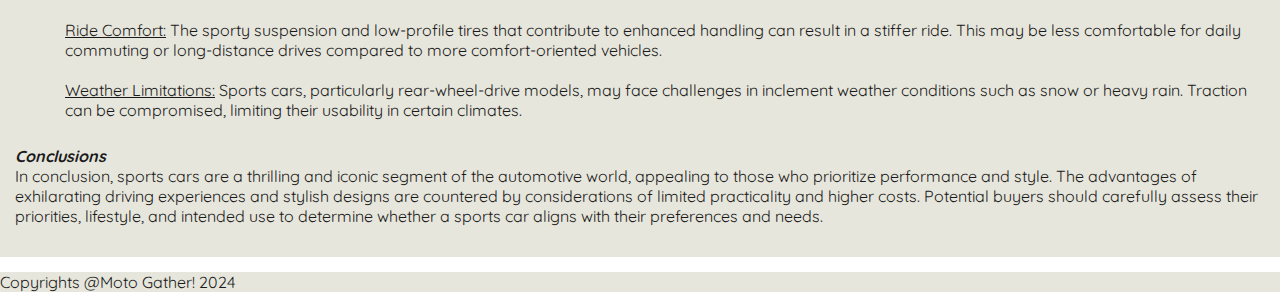
<file: cars web edited/Cars web/Cars web/sports.html>
<!DOCTYPE html>
<html lang="en">

<head>
    <meta charset="UTF-8">
    <meta name="viewport" content="width=device-width, initial-scale=1.0">
    <title>Moto Gather!</title>
    <link rel="preconnect" href="https://fonts.googleapis.com">
    <link rel="preconnect" href="https://fonts.gstatic.com" crossorigin>
    <link href="https://fonts.googleapis.com/css2?family=Quicksand&display=swap" rel="stylesheet">
    <link rel="stylesheet" href="css/style.css">
</head>

<body>
    <header class="background">
        <img src="images\OIG2.jpeg" alt="logo">
        <h1>Moto Gather!</h1>
        <nav>
            <ul>
                <li><a href="index.html">Home</a></li>
                <li><a href="cars.html">Cars</a></li>
                <li><a href="about.html">About</a></li>
            </ul>
        </nav>
    </header>

    <div class="wrapper">
        <main>
            <article class="background">
                <header>
                    <h2>Sport cars</h2>
                    <ul>
                        <li>Author: <em>Rishith</em></li>
                        <li>Tagged: <em>Bengaluru,Karnataka</em></li>
                        <li>Created: <em>5th Feb 2024</em></li>
                    </ul>
                </header>
                <section>
                    <img src="./images/Supra mk5.jpeg" alt="sportscars" width="auto" height="500px">
                    <p>Sports cars, the epitome of automotive excitement and performance, are designed to deliver a thrilling driving experience. Characterized by their sleek design, powerful engines, and nimble handling, sports cars cater to enthusiasts who value speed, precision, and the sheer joy of driving. These vehicles are often associated with a sense of freedom, adventure, and the pure pleasure of being behind the wheel.

                        The defining feature of sports cars lies in their performance-oriented design. Typically two-seaters or 2+2 configurations, sports cars prioritize a low and aerodynamic profile for enhanced speed and agility. The placement of the engine, often towards the rear for rear-wheel-drive models, contributes to balanced weight distribution, optimizing handling and responsiveness.
                        
                        Sports cars come in various shapes and sizes, ranging from compact and affordable models to high-end luxury and exotic options. The common thread among all sports cars is their emphasis on delivering an exhilarating driving experience. From the iconic roar of the engine to the precise handling around corners, sports cars are engineered to connect the driver with the road on a visceral level.
                        
                        These vehicles often feature advanced technology and materials to enhance performance. Lightweight materials such as carbon fiber and aluminum are utilized to reduce overall weight, while aerodynamic elements contribute to improved stability at high speeds. High-performance brakes, suspensions, and tires are standard features to ensure optimal handling and control.
                        <br>
                        <em><b>Advantages</b></em>
                        <ol>
                            <li><u>Performance:</u> Sports cars are designed for high-performance driving. Powerful engines, responsive handling, and precise steering contribute to an exhilarating and dynamic driving experience.</li>
                            <li><u>Stylish Design:</u> Sports cars are known for their sleek and stylish design. The aesthetic appeal often reflects the performance capabilities, creating a visually striking and desirable vehicle.</li>
                            <li><u>Handling and Agility:</u> The low center of gravity, balanced weight distribution, and advanced suspension systems contribute to superior handling and agility. Sports cars excel in navigating corners and providing a responsive driving feel.</li>
                            <li><u>Brand Prestige:</u> Owning a sports car from a renowned brand can carry a sense of prestige and status. Many sports car manufacturers have a rich history and a legacy of performance, contributing to the appeal of their vehicles.</li>
                            <li><u>Driving Experience:</u> The sheer joy of driving is a primary advantage of sports cars. The connection between the driver, the vehicle, and the road creates a unique and immersive driving experience that enthusiasts find exhilarating.</li>
                        </ol>
                        <br>
                        <em><b>Disadvantages</b></em>
                        <ol>
                            <li><u>Limited Practicality:</u> Sports cars often sacrifice practicality for performance. Limited interior space, minimal cargo capacity, and two-seater configurations can make sports cars less practical for everyday use or family transportation.</li> 
                            <li><u>Higher Cost:</u> Sports cars, especially those from premium or exotic brands, tend to have higher purchase prices compared to more conventional vehicles. Maintenance, insurance, and repair costs can also be elevated.</li> 
                            <li><u>Fuel Efficiency:</u> The performance-oriented nature of sports cars often results in lower fuel efficiency, especially during spirited driving. Higher fuel consumption can contribute to increased operating costs.</li> 
                            <li><u>Ride Comfort:</u> The sporty suspension and low-profile tires that contribute to enhanced handling can result in a stiffer ride. This may be less comfortable for daily commuting or long-distance drives compared to more comfort-oriented vehicles.</li> 
                            <li><u>Weather Limitations:</u> Sports cars, particularly rear-wheel-drive models, may face challenges in inclement weather conditions such as snow or heavy rain. Traction can be compromised, limiting their usability in certain climates.</li>
                        </ol>
                        <em><b>Conclusions</b></em><br>In conclusion, sports cars are a thrilling and iconic segment of the automotive world, appealing to those who prioritize performance and style. The advantages of exhilarating driving experiences and stylish designs are countered by considerations of limited practicality and higher costs. Potential buyers should carefully assess their priorities, lifestyle, and intended use to determine whether a sports car aligns with their preferences and needs.
                    </p>
                    
                </section>
            </article>
        </main>
    </div>
    <footer class="background">
        Copyrights @Moto Gather! 2024
    </footer>
</body>

</html>
</file>
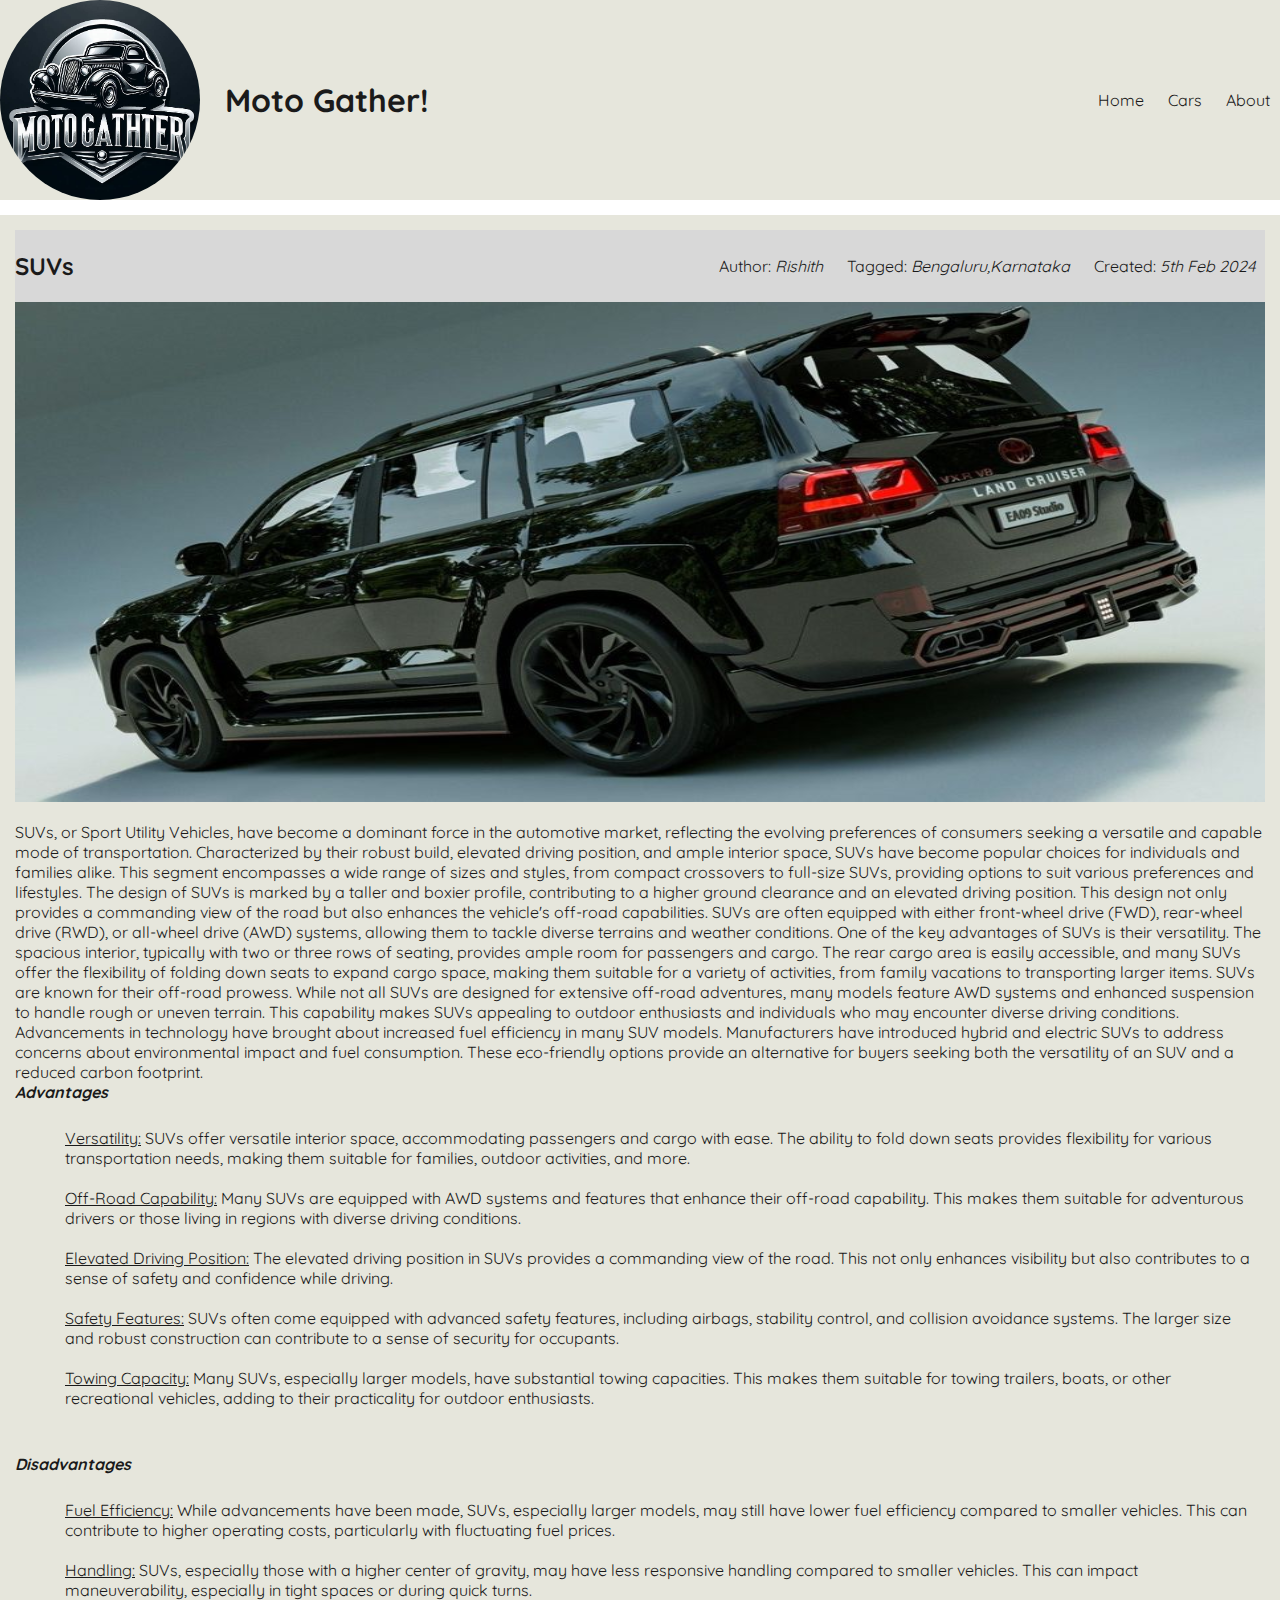
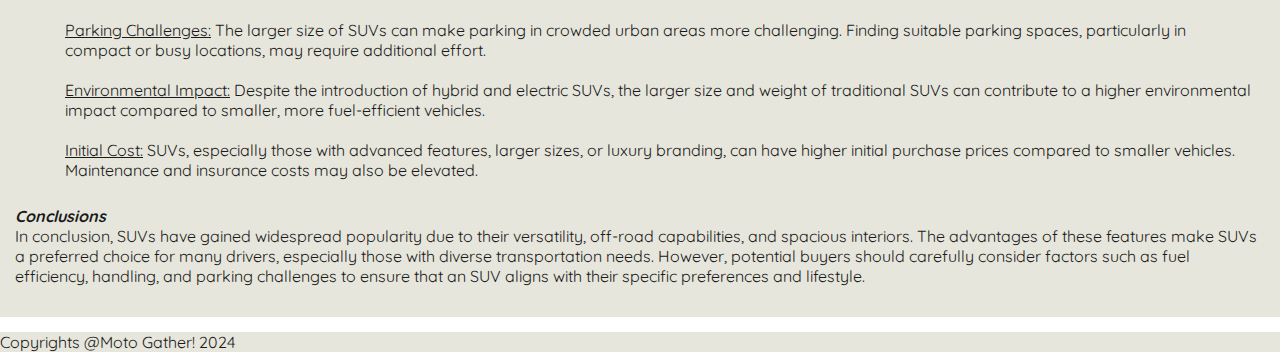
<file: cars web edited/Cars web/Cars web/suvs.html>
<!DOCTYPE html>
<html lang="en">

<head>
    <meta charset="UTF-8">
    <meta name="viewport" content="width=device-width, initial-scale=1.0">
    <title>Moto Gather!</title>
    <link rel="preconnect" href="https://fonts.googleapis.com">
    <link rel="preconnect" href="https://fonts.gstatic.com" crossorigin>
    <link href="https://fonts.googleapis.com/css2?family=Quicksand&display=swap" rel="stylesheet">
    <link rel="stylesheet" href="css/style.css">
</head>

<body>
    <header class="background">
        <img src="images\OIG2.jpeg" alt="logo">
        <h1>Moto Gather!</h1>
        <nav>
            <ul>
                <li><a href="index.html">Home</a></li>
                <li><a href="cars.html">Cars</a></li>
                <li><a href="about.html">About</a></li>
            </ul>
        </nav>
    </header>

   

    <div class="wrapper">
        <main>
            <article class="background">
                <header>
                    <h2>SUVs</h2>
                    <ul>
                        <li>Author: <em>Rishith</em></li>
                        <li>Tagged: <em>Bengaluru,Karnataka</em></li>
                        <li>Created: <em>5th Feb 2024</em></li>
                    </ul>
                </header>
                <section>
                    <img src="./images/7521694f9b5e2c8a76de6daeb57c10e3.jpg" alt="suv" width="auto" height="500px">
                    <p>SUVs, or Sport Utility Vehicles, have become a dominant force in the automotive market, reflecting the evolving preferences of consumers seeking a versatile and capable mode of transportation. Characterized by their robust build, elevated driving position, and ample interior space, SUVs have become popular choices for individuals and families alike. This segment encompasses a wide range of sizes and styles, from compact crossovers to full-size SUVs, providing options to suit various preferences and lifestyles.

                        The design of SUVs is marked by a taller and boxier profile, contributing to a higher ground clearance and an elevated driving position. This design not only provides a commanding view of the road but also enhances the vehicle's off-road capabilities. SUVs are often equipped with either front-wheel drive (FWD), rear-wheel drive (RWD), or all-wheel drive (AWD) systems, allowing them to tackle diverse terrains and weather conditions.
                        
                        One of the key advantages of SUVs is their versatility. The spacious interior, typically with two or three rows of seating, provides ample room for passengers and cargo. The rear cargo area is easily accessible, and many SUVs offer the flexibility of folding down seats to expand cargo space, making them suitable for a variety of activities, from family vacations to transporting larger items.
                        
                        SUVs are known for their off-road prowess. While not all SUVs are designed for extensive off-road adventures, many models feature AWD systems and enhanced suspension to handle rough or uneven terrain. This capability makes SUVs appealing to outdoor enthusiasts and individuals who may encounter diverse driving conditions.
                        
                        Advancements in technology have brought about increased fuel efficiency in many SUV models. Manufacturers have introduced hybrid and electric SUVs to address concerns about environmental impact and fuel consumption. These eco-friendly options provide an alternative for buyers seeking both the versatility of an SUV and a reduced carbon footprint.
                        <br>
                        <em><b>Advantages</b></em>
                        <ol>
                            <li><u>Versatility:</u> SUVs offer versatile interior space, accommodating passengers and cargo with ease. The ability to fold down seats provides flexibility for various transportation needs, making them suitable for families, outdoor activities, and more.</li> 
                            <li><u>Off-Road Capability:</u> Many SUVs are equipped with AWD systems and features that enhance their off-road capability. This makes them suitable for adventurous drivers or those living in regions with diverse driving conditions.</li> 
                            <li><u>Elevated Driving Position:</u> The elevated driving position in SUVs provides a commanding view of the road. This not only enhances visibility but also contributes to a sense of safety and confidence while driving.</li> 
                            <li><u>Safety Features:</u> SUVs often come equipped with advanced safety features, including airbags, stability control, and collision avoidance systems. The larger size and robust construction can contribute to a sense of security for occupants.</li> 
                            <li><u>Towing Capacity:</u> Many SUVs, especially larger models, have substantial towing capacities. This makes them suitable for towing trailers, boats, or other recreational vehicles, adding to their practicality for outdoor enthusiasts.</li>
                        </ol>
                        <br>
                        <em><b>Disadvantages</b></em>
                        <ol>
                            <li><u>Fuel Efficiency:</u> While advancements have been made, SUVs, especially larger models, may still have lower fuel efficiency compared to smaller vehicles. This can contribute to higher operating costs, particularly with fluctuating fuel prices.</li> 
                            <li><u>Handling:</u> SUVs, especially those with a higher center of gravity, may have less responsive handling compared to smaller vehicles. This can impact maneuverability, especially in tight spaces or during quick turns.</li> 
                            <li><u>Parking Challenges:</u> The larger size of SUVs can make parking in crowded urban areas more challenging. Finding suitable parking spaces, particularly in compact or busy locations, may require additional effort.</li> 
                            <li><u>Environmental Impact:</u> Despite the introduction of hybrid and electric SUVs, the larger size and weight of traditional SUVs can contribute to a higher environmental impact compared to smaller, more fuel-efficient vehicles.</li> 
                            <li><u>Initial Cost:</u> SUVs, especially those with advanced features, larger sizes, or luxury branding, can have higher initial purchase prices compared to smaller vehicles. Maintenance and insurance costs may also be elevated.</li>
                        </ol>
                        <em><b>Conclusions</b></em><br>In conclusion, SUVs have gained widespread popularity due to their versatility, off-road capabilities, and spacious interiors. The advantages of these features make SUVs a preferred choice for many drivers, especially those with diverse transportation needs. However, potential buyers should carefully consider factors such as fuel efficiency, handling, and parking challenges to ensure that an SUV aligns with their specific preferences and lifestyle.
                    </p>
                    
                </section>
            </article>
        </main>
    </div>
    <footer class="background">
        Copyrights @Moto Gather! 2024
    </footer>
</body>

</html>
</file>
<file: cars web edited/Cars web/Cars web/css/style.css>
html {
    font-family: 'Quicksand', sans-serif;
    color: #1a1a1a;
}

.background {
    /*background: #d8d8d8;*/
    background: rgba(211, 212, 195, 0.578);
}

header {
    text-align: center;
    display: flex;
    flex-direction: column;
    align-items: center;
}

header h1 {
    margin: 0;
    padding: 15px;
    text-align: center;
}

header img {
    width: 200px;
    height: auto;
    border-radius: 100%;
    margin-right: 10px;
}

li {
    list-style: none;
    padding: 10px;
}

ul {
    padding: 0;
}

.journey-image {
    background: url(../images/home.jpg) no-repeat center center fixed;
    min-height: 100vh;
    background-size: cover;
    display: flex;
    align-items: center;
    justify-content: center;
}

.journey-text {
    text-align: center;
    font-size: 2em;
    padding: 1.5em;
    border-radius: 10px;
}

a {
    text-decoration: none;
    color: #1a1a1a;
}

.wrapper {
    display: flex;
    flex-direction: column;
}

article,
.sidebar-widget {
    padding: 15px;
    margin: 15px 0;
}

article>header {
    background: #d8d8d8;
}

img {
    width: 100%;
}

i {
    margin: 0 5px;
}

a:hover {
    color: blue;
}

td:nth-child(2) {
    padding-left: 30px;
}

@media (min-width:1000px) {
    body {
        max-width: 1600px;
        margin: 0 auto;
    }
    header {
        flex-direction: row;
    }
    header li {
        display: inline-block;
    }
    header h1,
    header nav {
        flex: 1;
    }
    header h1 {
        text-align: left;
    }
    header nav {
        text-align: right;
    }
    /*blog*/
    .wrapper {
        flex-direction: row;
    }
    main {
        flex: 3;
    }
    aside {
        flex: 1;
        margin-left: 15px;
    }
    article>header {
        justify-content: space-between;
    }
}


/*about me*/

.about {
    background: rgba(236, 228, 228, 0.455);
    text-align: center;
    border-color: rgba(214, 208, 208, 0.455);
    display: flex;
    flex-direction: column;
    justify-content: center;
    h2 {
        font-size: 200%;
        background-color: rgba(211, 212, 195, 0.578);
    }
    p {
        font-size: large;
    }
}

.social-icons {
    display: flex;
    justify-content: flex-end;
    margin: 20px;
}

.social-icon {
    margin-right: 10px;
    font-size: 24px;
    color: #333;
    /* Customize the color as needed */
}
</file>
<file: cars web edited/Cars web/Cars web/style1.css>
@import url('https://fonts/googleapis.com/css?family=Poppins:200,300,400,500,600,700,800,900&diaplay=swap');
* {
    margin: 0;
    padding: 0;
    box-sizing: border-box;
    font-family: 'Poppins', sans-serif;
}

body {
    display: flex;
    justify-content: center;
    align-items: center;
    min-height: 100vh;
    background: url(./images/home.jpg);
    background-position: center;
    background-size: cover;
}

.wrapper {
    position: relative;
    width: 400px;
    height: 500px;
    background: transparent;
    box-shadow: 0 0 50px rgba(247, 247, 247, 0.791);
    backdrop-filter: blur(10px);
    border-radius: 20px;
    padding: 40px;
    overflow: hidden;
}

.form-wrapper {
    display: flex;
    justify-content: center;
    align-items: center;
    width: 100%;
    height: 100%;
    transition: 1s ease-in-out;
}

.wrapper.active .form-wrapper.sign-in {
    transform: translateY(-450px);
}

.wrapper .form-wrapper.sign-up {
    position: absolute;
    top: 450px;
    left: 0;
}

.wrapper.active .form-wrapper.sign-up {
    transform: translateY(-450px);
}

h2 {
    font-size: 30px;
    color: #fff;
    text-align: center;
}

.input-group {
    position: relative;
    margin: 30px 0;
    border-bottom: 2px solid #f4f0f0;
}

.input-group label {
    position: absolute;
    top: 50%;
    left: 5px;
    transform: translateY(-50%);
    font-size: 16px;
    color: #f5f2f2;
    pointer-events: none;
    transition: .5s;
}

.input-group input {
    width: 320px;
    height: 40px;
    font-size: 16px;
    color: #f7f7f7;
    padding: 0 5px;
    background: transparent;
    border: none;
    outline: none;
}

.input-group input:focus~label,
.input-group input:valid~label {
    top: -5px;
}

.remember {
    margin: -5px 0 15px 5px;
}

.remember label {
    color: #f5f3f3;
    font-size: 14px;
}

.remember label input {
    accent-color: rgb(188, 202, 203);
}

button {
    position: relative;
    width: 100%;
    height: 40px;
    background: rgb(188, 202, 203);
    box-shadow: 0 0 10px rgb(188, 202, 203);
    font-size: 16px;
    color: #f2eded;
    font-weight: 500;
    cursor: pointer;
    border-radius: 30px;
    border: none;
    outline: none;
}

.signup-link {
    font-size: 14px;
    text-align: center;
    margin: 15px 0;
}

.signup-link p {
    color: #f0ecec;
}

.signup-link p a {
    color: rgb(245, 245, 249);
    text-decoration: none;
    font-weight: 500;
}

.signup-link p a:hover {
    text-decoration: underline;
}
</file>
